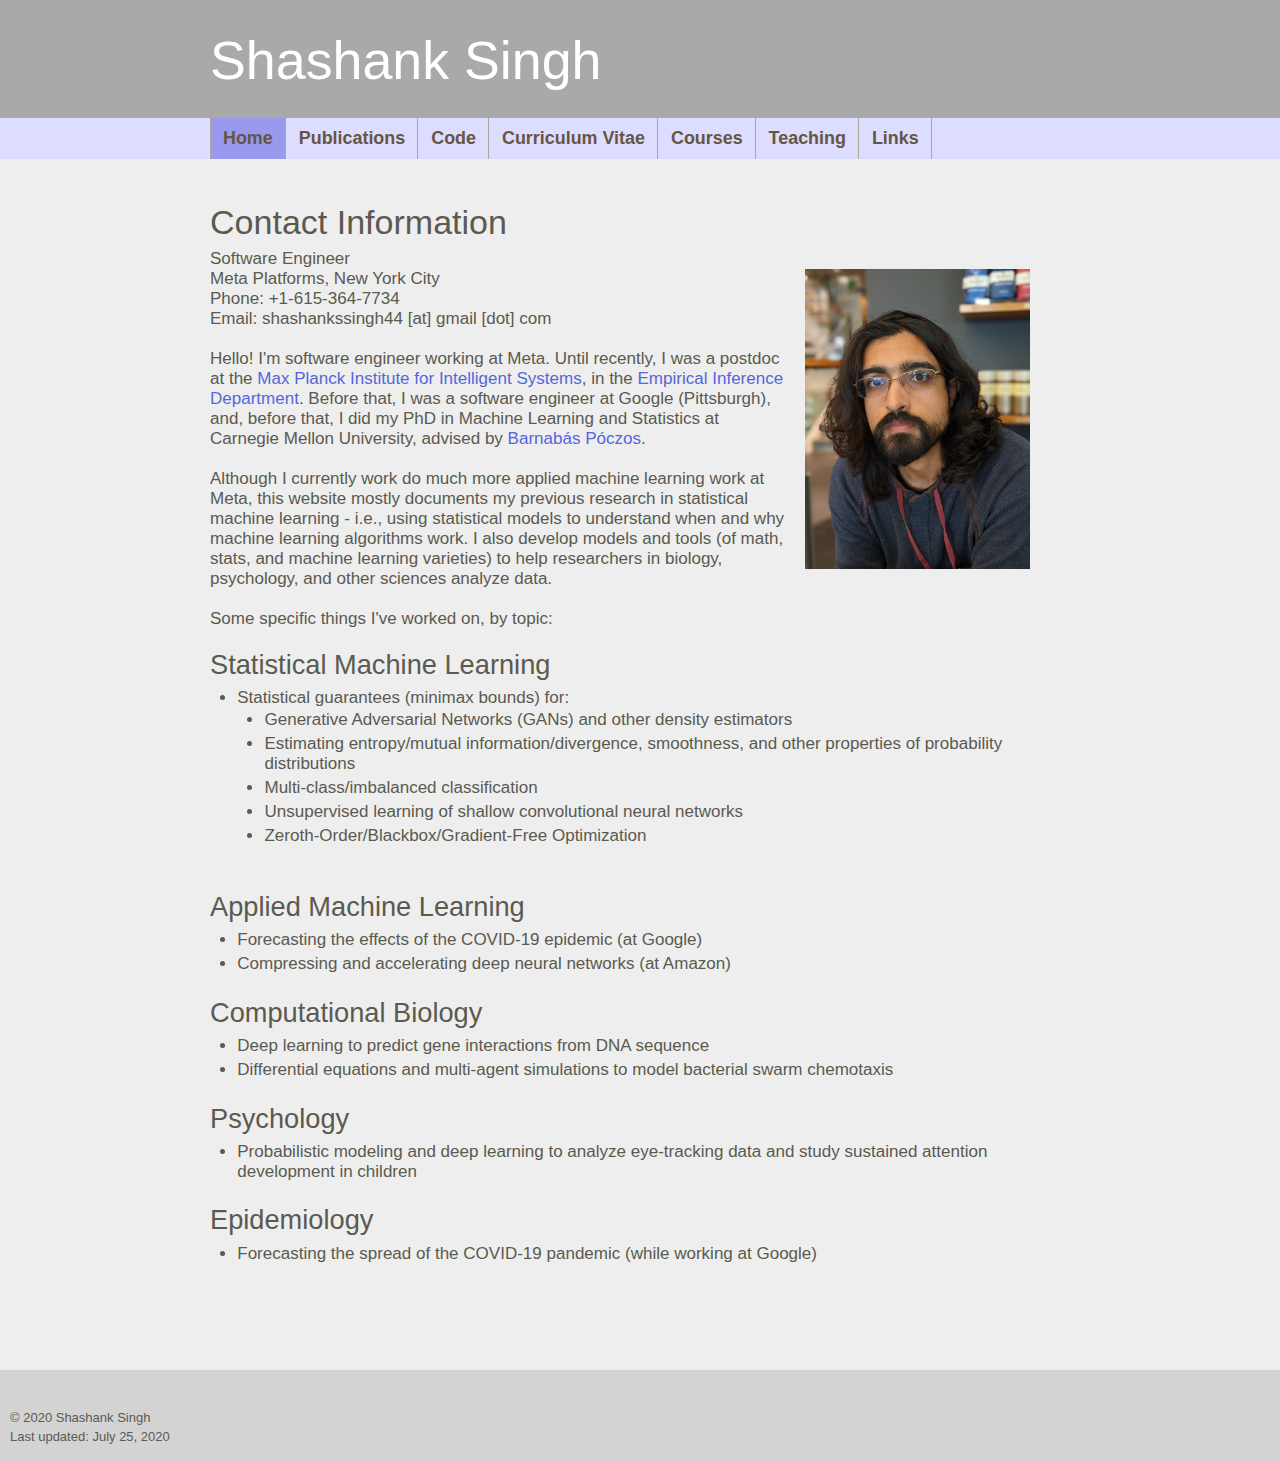
<file: index.html>
<!DOCTYPE html PUBLIC "-//W3C//DTD XHTML 1.0 Transitional//EN" "http://www.w3.org/TR/xhtml1/DTD/xhtml1-transitional.dtd">
<html xmlns="http://www.w3.org/1999/xhtml" dir="ltr" xml:lang="en" lang="en">

<head>
<meta http-equiv="content-type" content="text/html; charset=UTF-8"/>
<meta name="description" content="homepage"/>
<meta name="keywords" content="homepage" />
<meta name="author" content="S. Singh" />
<link rel="stylesheet" type="text/css" href="style/style.css" media="screen" />
<title>Shashank Singh</title>
</head>

<body>

<!-- ------------------------  header  ------------------------ -->

<div id="header">
   <div class="center_wrapper">
      <div id="site_title">
      <br>
         <h1><a href="https://sss1.github.io/">Shashank Singh</a></h1>
      </div>
   </div>
</div>

<!-- ------------------------  navigation  ------------------------ -->

<div id="navigation">
    <div class="center_wrapper">
        <ul>
                <li class="current_page_item"><a href="index.html" title="About Shashank">Home</a></li>
                <li><a href="publications.html" title="Research Publications">Publications</a></li>
                <li><a href="code.html" title="Project Code">Code</a></li>
                <li><a href="CV.pdf" title="My CV (click for PDF)">Curriculum Vitae</a></li>
                <li><a href="courses.html" title="Courses I've taken">Courses</a></li>
                <li><a href="teaching.html" title="Courses I've helped teach">Teaching</a></li>
                <li><a href="links.html"
                    title="Some things I find interesting">Links</a></li>
        </ul>

        <div style="clear:both"></div>

        </div>
</div>

<!-- ------------------------  main body  ------------------------ -->

<div id="main_wrapper">
    <div class="center_wrapper">
      <div id="main">

    <br>

    <h3>Contact Information</h3>
    <div>
    <img style="float: right; margin: 20px" src="images/me3.jpg" height="300" width="225" title="Coffee, math, Stuttgart :)" alt="Coffee, math, Stuttgart :)">
    Software Engineer<br>
    Meta Platforms, New York City<br>
    
    Phone: +1-615-364-7734<br>

    Email: shashankssingh44 [at] gmail [dot] com

    </div>
    <br>
    Hello! I'm software engineer working at Meta. Until
    recently, I was a postdoc at the
    <a href="http://is.tue.mpg.de/">Max Planck Institute for Intelligent Systems</a>,
    in the <a href="https://ei.is.tuebingen.mpg.de/">Empirical Inference Department</a>.
    Before that, I was a software engineer at Google (Pittsburgh), and, before
    that, I did my PhD in Machine Learning and Statistics at Carnegie Mellon
    University, advised by
    <a href="http://www.cs.cmu.edu/~bapoczos/">Barnab&aacute;s P&oacute;czos</a>.
    <br>
    <br>
    Although I currently work do much more applied machine learning work at Meta,
    this website mostly documents my previous research in statistical machine learning - i.e., using statistical
    models to understand when and why machine learning algorithms work. I also
    develop models and tools (of math, stats, and machine learning varieties) to
    help researchers in biology, psychology, and other sciences analyze data.
    <br>
    <br>
    Some specific things I've worked on, by topic:
    <br>
    <br>
    <h5>
      Statistical Machine Learning
    </h5>
        <ul>
          <li>Statistical guarantees (minimax bounds) for:
            <ul>
              <li>Generative Adversarial Networks (GANs) and other density estimators</li>
              <li>Estimating entropy/mutual information/divergence, smoothness, and other properties of probability distributions</li>
	            <li>Multi-class/imbalanced classification</li>
	            <li>Unsupervised learning of shallow convolutional neural networks</li>
              <li>Zeroth-Order/Blackbox/Gradient-Free Optimization</li>
            </ul>
	        </li>
	      </ul>
    <h5>
      Applied Machine Learning
    </h5>
        <ul>
          <li>Forecasting the effects of the COVID-19 epidemic (at Google)</li>
          <li>Compressing and accelerating deep neural networks (at Amazon)</li>
        </ul>
    <h5>
      Computational Biology
    </h5>
        <ul>
          <li>Deep learning to predict gene interactions from DNA sequence</li>
	        <li>Differential equations and multi-agent simulations to model bacterial swarm chemotaxis</li>
        </ul>
    <h5>
      Psychology
    </h5>
        <ul>
          <li>Probabilistic modeling and deep learning to analyze eye-tracking data and study sustained attention development in children</li>
        </ul>
    <h5>
      Epidemiology
    </h5>
        <ul>
		<li>Forecasting the spread of the COVID-19 pandemic (while working at Google)</li>
	</ul>

    <!--Before that (2010-2014), I studied Computer Science and Math as an undergrad at CMU in 2014.-->
    <!--I'm fortunate to be supported
    by a <a href="https://www.nsfgrfp.org/">Graduate Research Fellowship</a>
    from the NSF and the Richard King Mellon Foundation Fellowship in the Life Sciences.
    In the summer of 2015, I interned at
    <a href="http://www.google.com/about/careers/locations/mountain-view/">
    Google (Mountain View)</a>, where I worked on a project using anomaly
    detection methods to detect user-engagement abuse.
    <br>
    <br>
    <h3>Research</h3>
    My broad research interests are in the mechanisms and limits of stochastic
    information processing in both artificial and biological systems, viewed
    through a rigorous mathematical lens. I am also passionate about most
    other parts of mathematics, statistics, and theoretical computer science,
    especially analysis, information theory, and algorithms/complexity, as
    well as more biological areas such as computational and systems
    biology, genomics, and cognitive development. Specific areas I have worked
    in include nonparametric statistics, generative adversarial modeling,
    sparse dictionary learning, and modeling and prediction in biological
    systems, including (neural) functional connectivity, bacterial swarms,
    higher-order genome organization.
    <br>
    <br>
    <h5>Some Current Projects</h5>
    <b>Nonparametric Density Functional Estimation</b><br>
    With <a href="http://www.cs.cmu.edu/~bapoczos/">Barnab&aacute;s
    P&oacute;czos</a>, I'm studying estimators for integral functionals of
    probability densities, including information theoretic quantities (e.g.,
    families of entropy, mutual information, divergence) and Sobolev norms.
    We first derived convergence rates for boundary corrected plug-in estimators
    of
    <a href="publications/papers/singh_renyi_div_ICML14.pdf">Renyi divergence</a>
    and
    <a href="publications/papers/singh_density_func_NIPS14.pdf">more general functionals</a>.
    We then derived the first convergence rates for popular but poorly
    understood K-nearest neighbor estimators of
    <a href="publications/papers/singh_KozaLeo_draft.pdf">entropy</a> and then
    <a href="publications/papers/singh_KNN_NIPS16.pdf">more general functionals</a>.
    Achieving optimal convergence rates with these estimators often requires
    knowledge of the smoothness of the densities in question, which is rarely
    available in practice. Recently, we studied estimation of
    <a href="publications/papers/singh_sobolev_NIPS16.pdf">Sobolev Norms</a>
    (a common measure of smoothness of a function), which may help us
    develop estimators that can adapt to densities of unknown smoothness.
    Most recently, we studied estimation of mutual information and entropy under
    a
    <a href="publications/papers/singh_nonparanormal_information_estimation.pdf">Gaussian copula assumption</a>.
    This somewhat restricts the interactions that
    can be modeled but often leads to significantly faster convergence in high
    dimensions. Even if the data are not truly from a Gaussian copula, this
    often gives a more useful result than a fully nonparametric estimator (which
    can fail to converge with realistic sample sizes), despite being
    asymptotically inconsistent.
    We are interested in deriving convergence rates and
    confidence intervals for these estimators, as well as applying these
    estimators, for example (with
    <a href="http://www.psy.cmu.edu/~coaxlab/">Timothy Verstynen</a>), to study
    connectivity of brain regions using fMRI data. This work is related to a
    <a href="http://www.nsf.gov/awardsearch/showAward?AWD_ID=1247658">
    large project </a> on generalizing machine learning algorithms and
    theory to high-dimensional distributional data and other data with complex
    explicit structure.
    <br>
    <br>
    <b>Bacterial Swarm Optimization</b><br>
    With <a href="http://www.cs.cmu.edu/~zivbj/">Ziv Bar-Joseph</a> and
    <a href="http://www.cs.cmu.edu/~saketn/">Saket Navlakha</a> I'm working on
    biologically inspired distributed algorithms; specifically, inspired by
    cooperative foraging behavior of E. coli swarms, we are studying a
    <a href="publications/papers/singh_bacterial_DGD_RECOMB_2016.pdf">
    distributed optimization framework</a> that provably converges under very
    general constraint and objective functions and strong constraints on
    communication. We're also trying to understand the communication networks
    and mechanisms used by real E. coli cells.
    <br>
    <br>
    <b>Deep Learning for Prediction from Gene Sequence Data</b><br>
    With <a href="http://www.cs.cmu.edu/~jianma/">Jian Ma</a>, I'm working on
    leveraging recent advances in deep learning to develop a system that uses
    only DNA sequence information to predict certain functional properties of
    genes. Historically, most prediction methods have relied on using epigenetic
    markers as predictors, due to difficulty extracting relevant features
    directly from the genetic code. We recently implemented a
    <a href="publications/papers/singh_SPEID_preprint.pdf">
    deep neural network model</a> that helps by automatically learning
    informative features of the genetic sequence. We also implemented a <a href = "publications/papers/yang_EPI_ISMB17.pdf">gradient-boosting model</a>, which it better able to explicitly predictive sequence features. These models may eventually reduce the
    need for gathering expensive and time-consuming experimental data, and help
    elucidate the mechanisms by which the DNA sequence determines its own
    function in different cell types.
    <br>
    <br>
    <h5>Some Past Projects</h5>
    <b>Computational Neuroscience of Vision</b><br> With
    <a href="http://www.cnbc.cmu.edu/~tai/">Tai Sing Lee</a> and
    <a href="http://www.cnbc.cmu.edu/~samondjm/">Jason Samonds</a>,
    I studied computational models of binocular disparity perception in visual
    systems of primates, with interest in modelling understanding how neural network
    dynamics encode perceptual uncertainty. I'm keen to revisit neural data
    analysis after developing well-understood tools for estimating
    information-theoretic quantities.
    <br>
    <br>
    <br>
    <br>
    <b>Margin-based Active Learning</b><br>
    With <a href="http://www.cs.cmu.edu/~ninamf/">Nina Balcan</a> I'm
    developing a margin-based algorithm for active learning.
    <a href = "http://www.cs.cmu.edu/~ninamf/papers/optimal-lin-sep.pdf">
    Previous work</a> showed under log-concave distributions, active learners
    can learn linear separators exponentially faster than passive learners. I'm
    generalizing this to broader class of separators and underlying
    probability distributions, and to allow certain feature noise, as well as
    trying to use ideas from this area as the basis for active learning on
    distributions.-->
    &nbsp;<br>
    &nbsp;<br>
    <br>
  </div>
</div>
</div>
    
<!-- ------------ footer ------------ -->

<div id="footer">
  <div class="left">
        &copy; 2020 Shashank Singh

    <p><!-- hhmts start -->
Last updated: July 25, 2020
<!-- hhmts end --></p>
   </div>
</div>
<!-- Start of Google Analytics Code -->
<script>
  (function(i,s,o,g,r,a,m){i['GoogleAnalyticsObject']=r;i[r]=i[r]||function(){
    (i[r].q=i[r].q||[]).push(arguments)},i[r].l=1*new Date();a=s.createElement(o),
      m=s.getElementsByTagName(o)[0];a.async=1;a.src=g;m.parentNode.insertBefore(a,m)
        })(window,document,'script','//www.google-analytics.com/analytics.js','ga');

  ga('create', 'UA-54783645-1', 'auto');
    ga('send', 'pageview');

</script>
<!-- End of Google Analytics Code -->
</body>
</html>
</file>
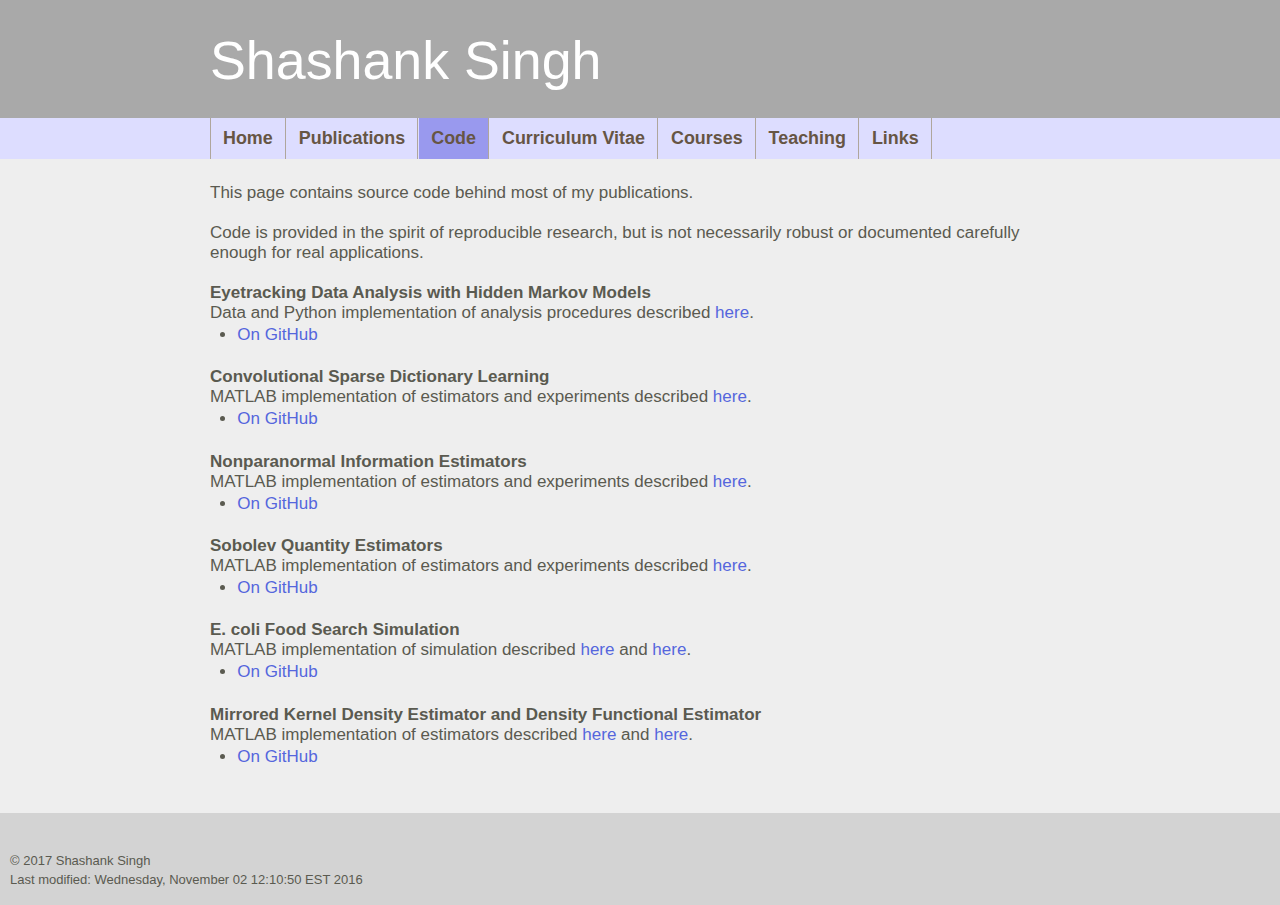
<file: code.html>
<!DOCTYPE html PUBLIC "-//W3C//DTD XHTML 1.0 Transitional//EN" "http://www.w3.org/TR/xhtml1/DTD/xhtml1-transitional.dtd">
<html xmlns="http://www.w3.org/1999/xhtml" dir="ltr" xml:lang="en" lang="en">

<head>
<meta http-equiv="content-type" content="text/html; charset=UTF-8"/>
<meta name="description" content="homepage"/>
<meta name="keywords" content="homepage" />
<meta name="author" content="S. Singh" />
<link rel="stylesheet" type="text/css" href="style/style.css" media="screen" />
<title>Shashank Singh</title>
</head>

<body>

<!-- ------------------------  header  ------------------------ -->

<div id="header">
   <div class="center_wrapper">
      <div id="site_title">
      <br>
         <h1><a href="https://sss1.github.io/">Shashank Singh</a></h1> 
      </div>
   </div>
</div>

<!-- ------------------------  navigation  ------------------------ -->

<div id="navigation">
    <div class="center_wrapper">
        <ul>
                <li><a href="index.html" title="About Shashank">Home</a></li>
                <li><a href="publications.html" title="Research Publications">Publications</a></li>
                <li class="current_page_item"><a href="code.html" title="Project Code">Code</a></li>
                <li><a href="CV.pdf" title="My CV (click for PDF)">Curriculum Vitae</a></li>
                <li><a href="courses.html" title="Courses I've taken">Courses</a></li>
                <li><a href="teaching.html" title="Courses I've helped teach">Teaching</a></li>
                <li><a href="links.html" title="Some things I find interesting">Links</a></li>
        </ul>

        <div style="clear:both"></div>

        </div>
</div>

<!--------------------------  main body  ------------------------ -->


<div id="main_wrapper">
    <div class="center_wrapper">
      <div id="main">
    
    This page contains source code behind most of my publications.
    <br>
    <br>
    Code is provided in the spirit of reproducible research,
    but is not necessarily robust or documented carefully enough for real applications.
    <br>
    <br>
    <!--
    <b>Deep Learning Model for Predicting Enhancer-Promoter Interaction</b><br>
    Python (Keras/Theano) implementation of deep learning model for predicting
    whether an input pair of enhancer and promoter sequences interact. This
    project is not yet published.
    <a href="TODO">here</a>.
    <ul>
	<li><a href="https://github.com/sss1/Swarms">On GitHub</a>
	</li>
    </ul>
    <b>TODO</b><br>
    Java simulations of mass human evacuations, focusing on how communication
    between agents affects efficiency of evacuation. This project is not yet
    published.
    <a href="TODO">here</a>.
    <ul>
	<li><a href="https://github.com/sss1/DeepInteractions">On GitHub</a>
	</li>
    </ul>
    -->
    <b>Eyetracking Data Analysis with Hidden Markov Models</b><br>
    Data and Python implementation of analysis procedures described
    <a href="publications/papers/kim_eyetracking_hmm_CogSci18.pdf">here</a>.
    <ul>
	<li><a href="https://github.com/sss1/eyetracking">On GitHub</a>
	</li>
    </ul>
    <b>Convolutional Sparse Dictionary Learning</b><br>
    MATLAB implementation of estimators and experiments described
    <a href="publications/papers/singh_CSDL_AISTATS17.pdf">here</a>.
    <ul>
	<li><a href="https://github.com/sss1/convolutional-dictionary">On GitHub</a>
	</li>
    </ul>
    <b>Nonparanormal Information Estimators</b><br>
    MATLAB implementation of estimators and experiments described
    <a href="publications/papers/nonparanormal-information-estimation.pdf">here</a>.
    <ul>
	<li><a href="https://github.com/sss1/nonparanormal-information">On GitHub</a>
	</li>
    </ul>
    <b>Sobolev Quantity Estimators</b><br>
    MATLAB implementation of estimators and experiments described
    <a href="publications/papers/singh_sobolev_NIPS16.pdf">here</a>.
    <ul>
	<li><a href="https://github.com/sss1/SobolevEstimation">On GitHub</a>
	</li>
    </ul>
    <b>E. coli Food Search Simulation</b><br>
    MATLAB implementation of simulation described
    <a href="publications/papers/singh_belief_prop_BDA14.pdf">here</a>
    and
    <a href="publications/papers/singh_bacterial_DGD_RECOMB_2016.pdf">here</a>.
    <ul>
	<li><a href="https://github.com/sss1/bact-sim/">On GitHub</a>
	</li>
    </ul>
    <b>Mirrored Kernel Density Estimator and Density Functional Estimator</b><br>
    MATLAB implementation of estimators described
    <a href="publications/papers/singh_renyi_div_ICML14.pdf">here</a>
    and 
    <a href="publications/papers/singh_density_func_NIPS14.pdf">here</a>.
    <ul>
	<li><a href="https://github.com/sss1/mirror-kde">On GitHub</a>
	</li>
    </ul>
  </div>
</div>
</div>

<!-- ------------ footer ------------ -->

<div id="footer">
  <div class="left">
        &copy; 2017 Shashank Singh

    <p><!-- hhmts start -->
Last modified: Wednesday, November 02 12:10:50 EST 2016
<!-- hhmts end --></p>
   </div>
</div>
<!-- Start of Google Analytics Code -->
<script>
  (function(i,s,o,g,r,a,m){i['GoogleAnalyticsObject']=r;i[r]=i[r]||function(){
    (i[r].q=i[r].q||[]).push(arguments)},i[r].l=1*new Date();a=s.createElement(o),
      m=s.getElementsByTagName(o)[0];a.async=1;a.src=g;m.parentNode.insertBefore(a,m)
        })(window,document,'script','//www.google-analytics.com/analytics.js','ga');

  ga('create', 'UA-54783645-1', 'auto');
    ga('send', 'pageview');

</script>
<!-- End of Google Analytics Code -->
</body>
</html>
</file>
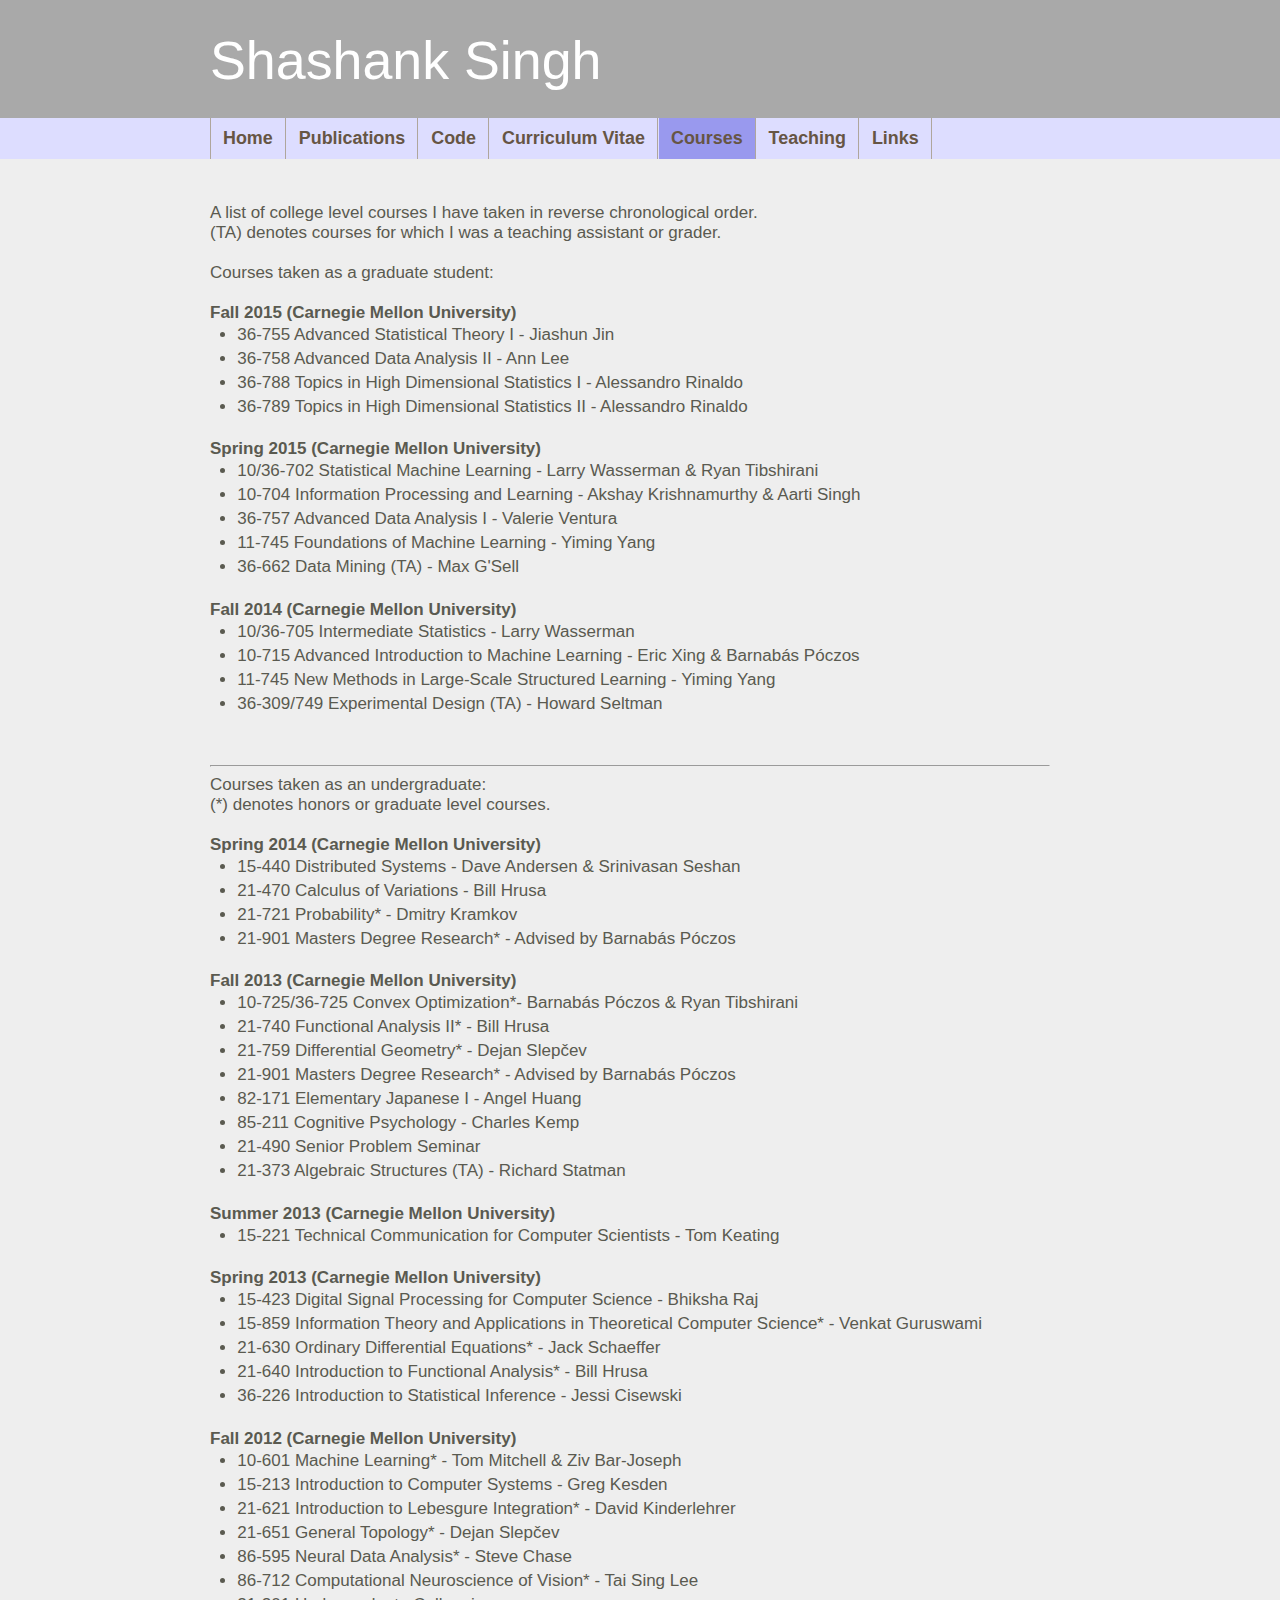
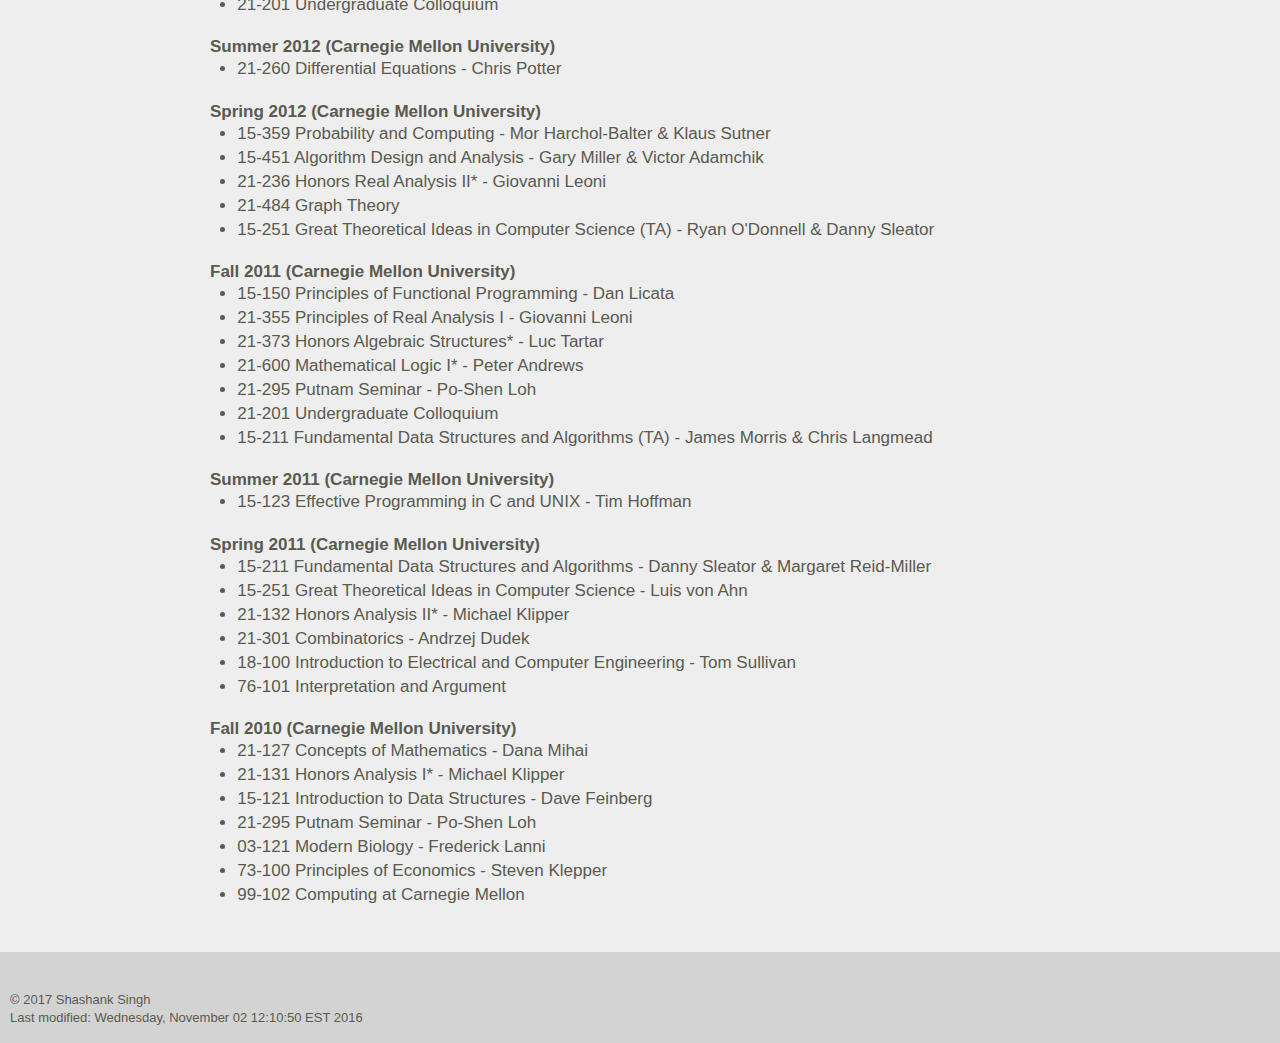
<file: courses.html>
<!DOCTYPE html PUBLIC "-//W3C//DTD XHTML 1.0 Transitional//EN" "http://www.w3.org/TR/xhtml1/DTD/xhtml1-transitional.dtd">
<html xmlns="http://www.w3.org/1999/xhtml" dir="ltr" xml:lang="en" lang="en">

<head>
<meta http-equiv="content-type" content="text/html; charset=UTF-8"/>
<meta name="description" content="homepage"/>
<meta name="keywords" content="homepage" />
<meta name="author" content="S. Singh" />
<link rel="stylesheet" type="text/css" href="style/style.css" media="screen" />
<title>Shashank Singh</title>
</head>

<body>

<!-- ------------------------  header  ------------------------ -->

<div id="header">
   <div class="center_wrapper">
      <div id="site_title">
      <br>
         <h1><a href="https://sss1.github.io/">Shashank Singh</a></h1> 
      </div>
   </div>
</div>

<!-- ------------------------  navigation  ------------------------ -->

<div id="navigation">
    <div class="center_wrapper">
        <ul>
                <li><a href="index.html" title="About Shashank">Home</a></li>
                <li><a href="publications.html" title="Research Publications">Publications</a></li>
                <li><a href="code.html" title="Project Code">Code</a></li>
                <li><a href="CV.pdf" title="My CV (click for PDF)">Curriculum Vitae</a></li>
                <li class="current_page_item"><a href="courses.html" title="Courses I've taken">Courses</a></li>
                <li><a href="teaching.html" title="Courses I've helped teach">Teaching</a></li>
                <li><a href="links.html"
                    title="Some things I find interesting">Links</a></li>
        </ul>

        <div style="clear:both"></div>

        </div>
</div>

<!-- ------------------------  main body  ------------------------ -->

<div id="main_wrapper">
    <div class="center_wrapper">
      <div id="main">

    <br>

    A list of college level courses I have taken in reverse chronological order.<br>
    (TA) denotes courses for which I was a teaching assistant or grader.
    <br>
    <br>
    Courses taken as a graduate student:<br>
    <br>
    <b>Fall 2015 (Carnegie Mellon University)</b>
    <ul>
        <li>36-755 Advanced Statistical Theory I - Jiashun Jin</li>
        <li>36-758 Advanced Data Analysis II - Ann Lee</li>
        <li>36-788 Topics in High Dimensional Statistics I - Alessandro Rinaldo
        <li>36-789 Topics in High Dimensional Statistics II - Alessandro Rinaldo
    </ul>
    <b>Spring 2015 (Carnegie Mellon University)</b>
    <ul>
        <li>10/36-702 Statistical Machine Learning - Larry Wasserman & Ryan Tibshirani</li>
        <li>10-704 Information Processing and Learning - Akshay Krishnamurthy & Aarti Singh</li>
        <li>36-757 Advanced Data Analysis I - Valerie Ventura</li>
        <li>11-745 Foundations of Machine Learning - Yiming Yang</li>
        <li>36-662 Data Mining (TA) - Max G'Sell</li>
    </ul>
    <b>Fall 2014 (Carnegie Mellon University)</b>
    <ul>
        <li>10/36-705 Intermediate Statistics - Larry Wasserman</li>
        <li>10-715 Advanced Introduction to Machine Learning - Eric Xing & Barnab&aacute;s P&oacute;czos</li>
        <li>11-745 New Methods in Large-Scale Structured Learning - Yiming Yang</li>
        <li>36-309/749 Experimental Design (TA) - Howard Seltman</li>
    </ul>
    <br>
    <hr>
    Courses taken as an undergraduate:<br>
    (*) denotes honors or graduate level courses.<br>
    <br>
    <b>Spring 2014 (Carnegie Mellon University)</b>
    <ul>
        <li>15-440 Distributed Systems - Dave Andersen & Srinivasan Seshan</li>
        <li>21-470 Calculus of Variations - Bill Hrusa</li>
        <li>21-721 Probability* - Dmitry Kramkov</li>
        <li>21-901 Masters Degree Research* - Advised by Barnab&aacute;s P&oacute;czos</li>
    </ul>
    <b>Fall 2013 (Carnegie Mellon University)</b>
    <ul>
        <li>10-725/36-725 Convex Optimization*- Barnab&aacute;s P&oacute;czos & Ryan Tibshirani</li>
        <li>21-740 Functional Analysis II* - Bill Hrusa</li>
        <li>21-759 Differential Geometry* - Dejan Slep&#269ev</li>
        <li>21-901 Masters Degree Research* - Advised by Barnab&aacute;s P&oacute;czos</li>
        <li>82-171 Elementary Japanese I - Angel Huang</li>
        <li>85-211 Cognitive Psychology - Charles Kemp</li>
        <li>21-490 Senior Problem Seminar</li>
        <li>21-373 Algebraic Structures (TA) - Richard Statman</li>
    </ul>
    <b>Summer 2013 (Carnegie Mellon University)</b>
    <ul>
        <li>15-221 Technical Communication for Computer Scientists - Tom Keating</li>
    </ul>
    <b>Spring 2013 (Carnegie Mellon University)</b>
    <ul>
        <li>15-423 Digital Signal Processing for Computer Science - Bhiksha Raj</li>
        <li>15-859 Information Theory and Applications in Theoretical Computer Science* - Venkat Guruswami</li>
        <li>21-630 Ordinary Differential Equations* - Jack Schaeffer</li>
        <li>21-640 Introduction to Functional Analysis* - Bill Hrusa</li>
        <li>36-226 Introduction to Statistical Inference - Jessi Cisewski</li>
   </ul>
    <b>Fall 2012 (Carnegie Mellon University)</b>
    <ul>
        <li>10-601 Machine Learning* - Tom Mitchell & Ziv Bar-Joseph</li>
        <li>15-213 Introduction to Computer Systems - Greg Kesden</li>
        <li>21-621 Introduction to Lebesgure Integration* - David Kinderlehrer</li>
        <li>21-651 General Topology* - Dejan Slep&#269ev</li>
        <li>86-595 Neural Data Analysis* - Steve Chase</li>
        <li>86-712 Computational Neuroscience of Vision* - Tai Sing Lee</li>
        <li>21-201 Undergraduate Colloquium</li>
    </ul>
    <b>Summer 2012 (Carnegie Mellon University)</b>
    <ul>
        <li>21-260 Differential Equations - Chris Potter</li>
    </ul>
    <b>Spring 2012 (Carnegie Mellon University)</b>
    <ul>
        <li>15-359 Probability and Computing - Mor Harchol-Balter & Klaus Sutner</li>
        <li>15-451 Algorithm Design and Analysis - Gary Miller & Victor Adamchik</li>
        <li>21-236 Honors Real Analysis II* - Giovanni Leoni</li>
        <li>21-484 Graph Theory</li>
        <li>15-251 Great Theoretical Ideas in Computer Science (TA) - Ryan O'Donnell & Danny Sleator</li>
    </ul>
    <b>Fall 2011 (Carnegie Mellon University)</b>
    <ul>
        <li>15-150 Principles of Functional Programming - Dan Licata</li>
        <li>21-355 Principles of Real Analysis I - Giovanni Leoni</li>
        <li>21-373 Honors Algebraic Structures* - Luc Tartar</li>
        <li>21-600 Mathematical Logic I* - Peter Andrews</li>
        <li>21-295 Putnam Seminar - Po-Shen Loh</li>
        <li>21-201 Undergraduate Colloquium</li>
        <li>15-211 Fundamental Data Structures and Algorithms (TA) - James Morris & Chris Langmead</li>
    </ul>
    <b>Summer 2011 (Carnegie Mellon University)</b>
    <ul>
        <li>15-123 Effective Programming in C and UNIX - Tim Hoffman</li>
    </ul>
    <b>Spring 2011 (Carnegie Mellon University)</b>
    <ul>
        <li>15-211 Fundamental Data Structures and Algorithms - Danny Sleator & Margaret Reid-Miller</li>
        <li>15-251 Great Theoretical Ideas in Computer Science - Luis von Ahn</li>
        <li>21-132 Honors Analysis II* - Michael Klipper</li>
        <li>21-301 Combinatorics - Andrzej Dudek</li>
        <li>18-100 Introduction to Electrical and Computer Engineering - Tom Sullivan</li>
        <li>76-101 Interpretation and Argument</li>
    </ul>
    <b>Fall 2010 (Carnegie Mellon University)</b>
    <ul>
        <li>21-127 Concepts of Mathematics - Dana Mihai</li>
        <li>21-131 Honors Analysis I* - Michael Klipper</li>
        <li>15-121 Introduction to Data Structures - Dave Feinberg</li>
        <li>21-295 Putnam Seminar - Po-Shen Loh</li>
        <li>03-121 Modern Biology - Frederick Lanni</li>
        <li>73-100 Principles of Economics - Steven Klepper</li>
        <li>99-102 Computing at Carnegie Mellon</li>
    </ul>
    <!--
    <hr>
    AP courses and college courses taken in high school:<br>
    <br>
    <b>College Courses taken while in High School</b>
    <ul>
        <li>MATH-205A/B Honors Linear Algebra and Multivariable Calculus* (Vanderbilt University) - Akram Aldroubi</li>
        <li>PHYS-121A/B Principles of Physics* (Vanderbilt University) - Charles Brau</li>
        <li>University Studies 210 Logic of Science (University of Tennessee, Knoxville)</li>
        <li>Math 299 Introduction to Proofs and Number Theory (University of Tennessee, Knoxville)</li>
    </ul>
    <b>Advanced Placement Courses (received a 5 on all AP exams)</b>
    <ul>
        <li>Computer Science AB</li>
        <li>Physics B</li>
        <li>Latin: Vergil</li>
        <li>BC Calculus</li>
        <li>Physics C: Mechanics</li>
        <li>Physics C: Electricity and Magnetism</li>
        <li>Chemistry</li>
        <li>English Literature &amp; Composition</li>
    </ul>
    -->
  </div>
</div>
</div>

<!-- ------------ footer ------------ -->

<div id="footer">
  <div class="left">
        &copy; 2017 Shashank Singh

    <p><!-- hhmts start -->
Last modified: Wednesday, November 02 12:10:50 EST 2016
<!-- hhmts end --></p>
   </div>
</div>
<!-- Start of Google Analytics Code -->
<script>
  (function(i,s,o,g,r,a,m){i['GoogleAnalyticsObject']=r;i[r]=i[r]||function(){
    (i[r].q=i[r].q||[]).push(arguments)},i[r].l=1*new Date();a=s.createElement(o),
      m=s.getElementsByTagName(o)[0];a.async=1;a.src=g;m.parentNode.insertBefore(a,m)
        })(window,document,'script','//www.google-analytics.com/analytics.js','ga');

  ga('create', 'UA-54783645-1', 'auto');
    ga('send', 'pageview');

</script>
<!-- End of Google Analytics Code -->
</body>
</html>
</file>
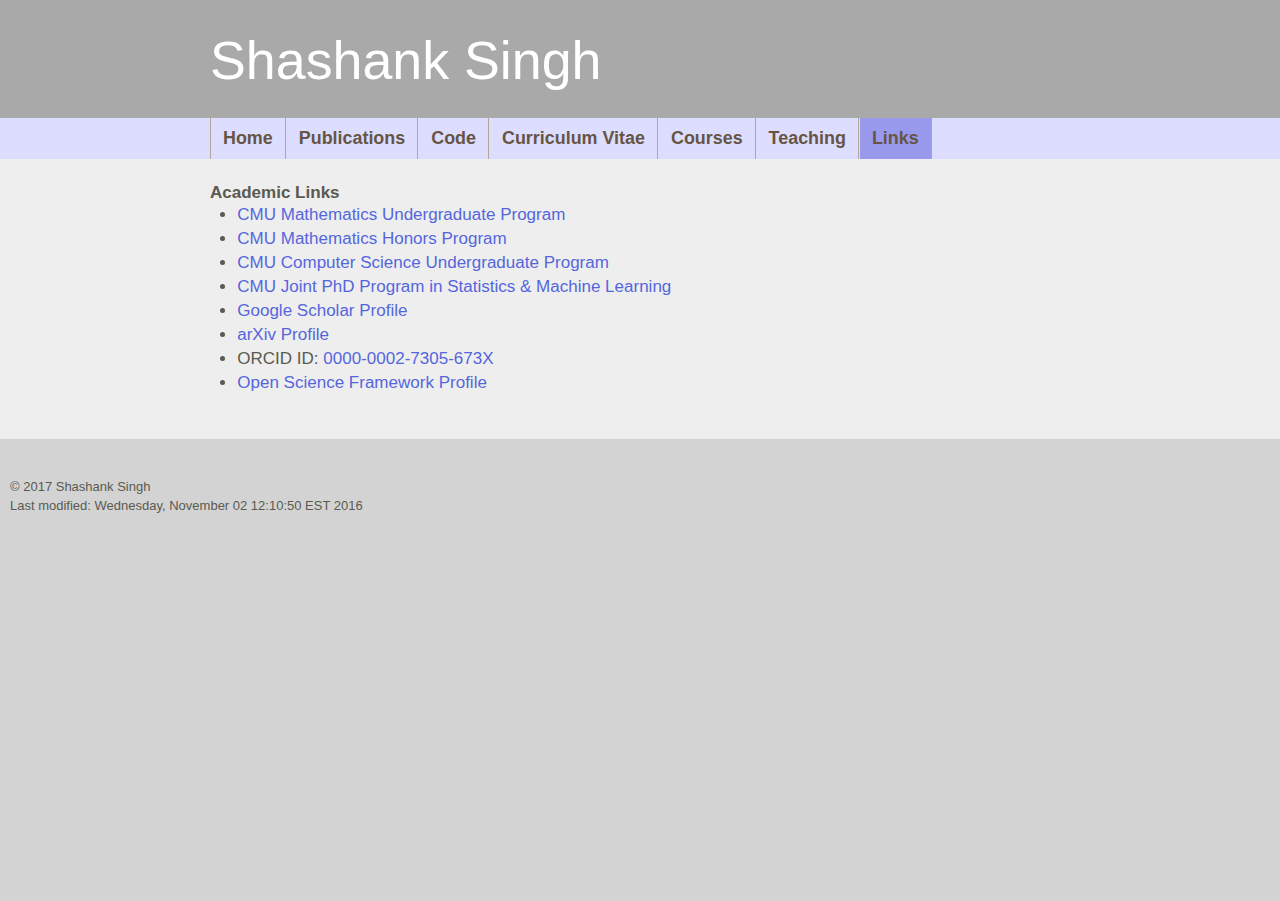
<file: links.html>
<!DOCTYPE html PUBLIC "-//W3C//DTD XHTML 1.0 Transitional//EN" "http://www.w3.org/TR/xhtml1/DTD/xhtml1-transitional.dtd">
<html xmlns="http://www.w3.org/1999/xhtml" dir="ltr" xml:lang="en" lang="en">

<head>
<meta http-equiv="content-type" content="text/html; charset=UTF-8"/>
<meta name="description" content="homepage"/>
<meta name="keywords" content="homepage" />
<meta name="author" content="S. Singh" />
<link rel="stylesheet" type="text/css" href="style/style.css" media="screen" />
<title>Shashank Singh</title>
</head>

<body>

<!-- ------------------------  header  ------------------------ -->

<div id="header">
   <div class="center_wrapper">
      <div id="site_title">
      <br>
         <h1><a href="https://sss1.github.io/">Shashank Singh</a></h1> 
      </div>
   </div>
</div>

<!-- ------------------------  navigation  ------------------------ -->

<div id="navigation">
    <div class="center_wrapper">
        <ul>
                <li><a href="index.html" title="About Shashank">Home</a></li>
                <li><a href="publications.html" title="Research Publications">Publications</a></li>
                <li><a href="code.html" title="Project Code">Code</a></li>
                <li><a href="CV.pdf" title="My CV (click for PDF)">Curriculum Vitae</a></li>
                <li><a href="courses.html" title="Courses I've taken">Courses</a></li>
                <li><a href="teaching.html" title="Courses I've helped teach">Teaching</a></li>
                <li class="current_page_item"><a href="links.html"
                    title="Some things I find interesting">Links</a></li>
        </ul>

        <div style="clear:both"></div>

        </div>
</div>

<!-- ------------------------  main body  ------------------------ -->

<div id="main_wrapper">
    <div class="center_wrapper">
      <div id="main">
        <b>Academic Links</b>
        <ul>
            <li><a href="http://coursecatalog.web.cmu.edu/melloncollegeofscience/departmentofmathematicalsciences/">CMU Mathematics Undergraduate Program</a></li>
            <li><a href="http://www.math.cmu.edu/undergraduate/honors.html#">CMU Mathematics Honors Program</a></li>
            <li><a href="http://coursecatalog.web.cmu.edu/schoolofcomputerscience/">CMU Computer Science Undergraduate Program</a></li>
            <li><a href="https://www.ml.cmu.edu/prospective-students/joint-phd-mlstat.html">CMU Joint PhD Program in Statistics & Machine Learning</a></li>
            <li><a href="https://scholar.google.com/citations?user=wZFmjwYAAAAJ&hl=en">Google Scholar Profile</a></li>
            <li><a href="https://arxiv.org/a/singh_s_5.html">arXiv Profile</a></li>
            <li>ORCID ID: <a href="http://orcid.org/0000-0002-7305-673X">0000-0002-7305-673X</a></li>
            <li><a href="https://osf.io/ch2jr/">Open Science Framework Profile</a></li>
        </ul>
        <!--<b>Research Advisors</b>
        <ul>
            <li><a href="http://www.cs.cmu.edu/~bapoczos/">Barnab&aacute;s P&oacute;czos</a></li>
            <li><a href="http://www.cs.cmu.edu/~zivbj/">Ziv Bar-Joseph</a></li>
            <li><a href="http://www.cs.cmu.edu/~jianma/">Jian Ma</a></li>
        </ul>-->
      </div>
    </div>
</div>
    
<!-- ------------ footer ------------ -->

<div id="footer">
  <div class="left">
        &copy; 2017 Shashank Singh

    <p><!-- hhmts start -->
Last modified: Wednesday, November 02 12:10:50 EST 2016
<!-- hhmts end --></p>
   </div>
</div>
<!-- Start of Google Analytics Code -->
<script>
  (function(i,s,o,g,r,a,m){i['GoogleAnalyticsObject']=r;i[r]=i[r]||function(){
    (i[r].q=i[r].q||[]).push(arguments)},i[r].l=1*new Date();a=s.createElement(o),
      m=s.getElementsByTagName(o)[0];a.async=1;a.src=g;m.parentNode.insertBefore(a,m)
        })(window,document,'script','//www.google-analytics.com/analytics.js','ga');

  ga('create', 'UA-54783645-1', 'auto');
    ga('send', 'pageview');

</script>
<!-- End of Google Analytics Code -->
</body>
</html>
</file>
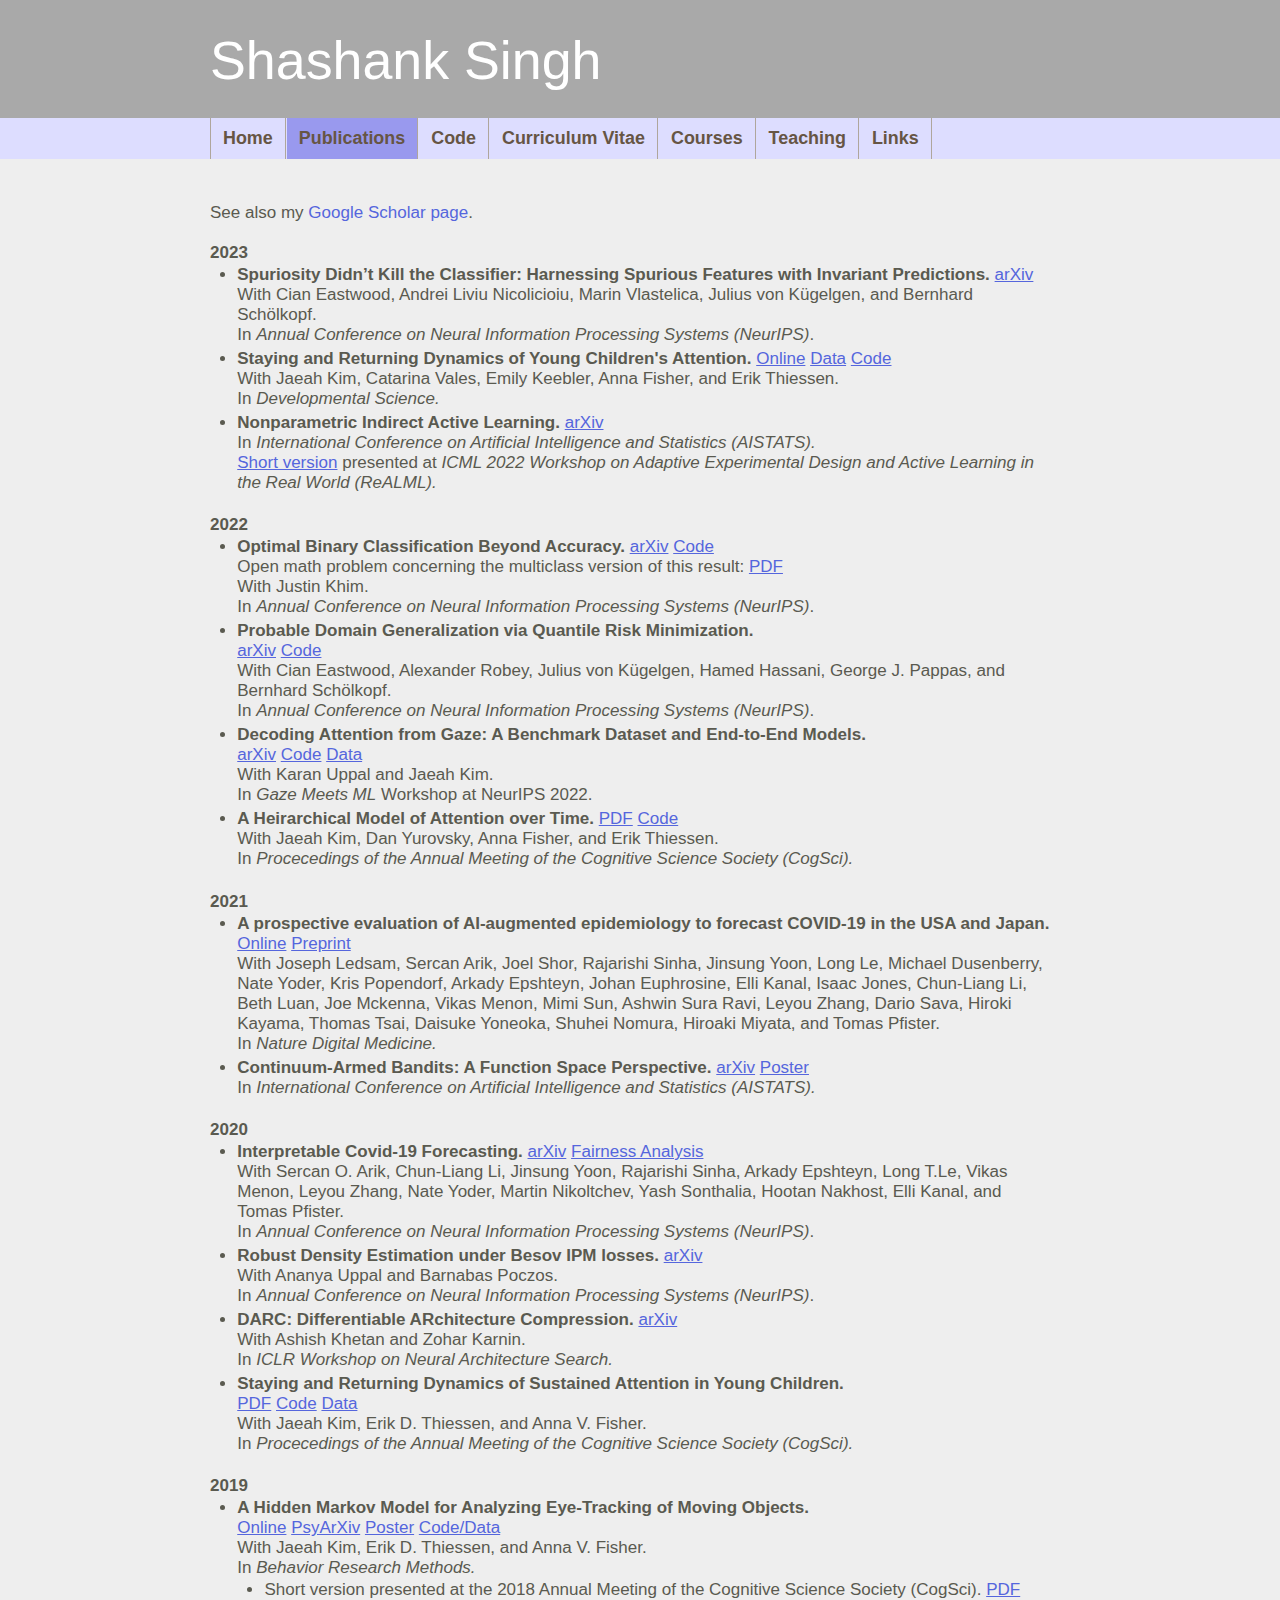
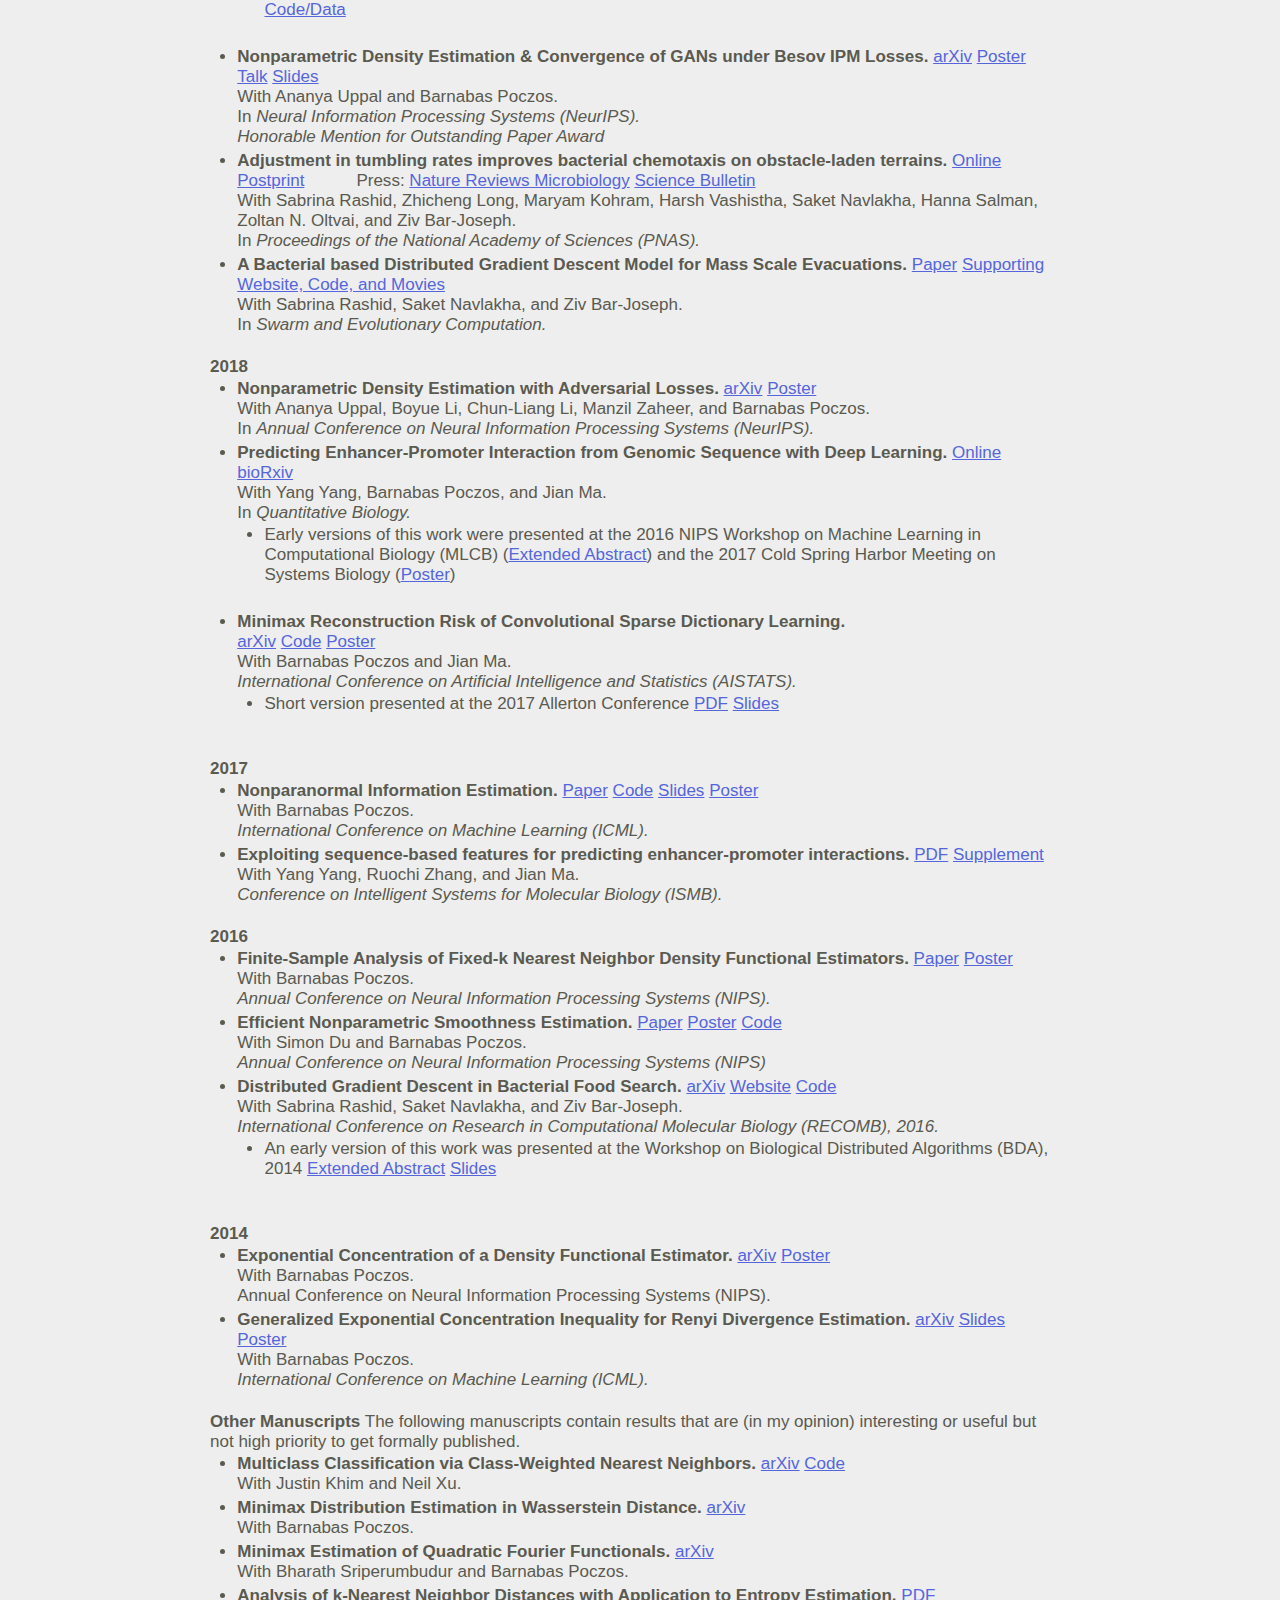
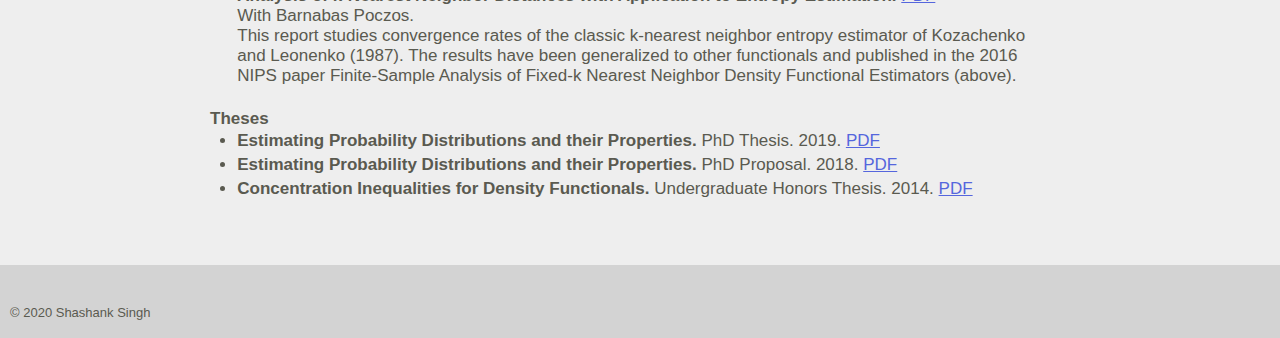
<file: publications.html>
<!DOCTYPE html PUBLIC "-//W3C//DTD XHTML 1.0 Transitional//EN" "http://www.w3.org/TR/xhtml1/DTD/xhtml1-transitional.dtd">
<html xmlns="http://www.w3.org/1999/xhtml" dir="ltr" xml:lang="en" lang="en">

<head>
<meta http-equiv="content-type" content="text/html; charset=UTF-8"/>
<meta name="description" content="homepage"/>
<meta name="keywords" content="homepage" />
<meta name="author" content="S. Singh" />
<link rel="stylesheet" type="text/css" href="style/style.css" media="screen" />
<title>Shashank Singh</title>
</head>

<body>

<!-- ------------------------  header  ------------------------ -->

<div id="header">
   <div class="center_wrapper">
      <div id="site_title">
      <br>
         <h1><a href="https://sss1.github.io/">Shashank Singh</a></h1> 
      </div>
   </div>
</div>

<!-- ------------------------  navigation  ------------------------ -->

<div id="navigation">
    <div class="center_wrapper">
        <ul>
                <li><a href="index.html" title="About Shashank">Home</a></li>
                <li class="current_page_item"><a href="publications.html" title="Research Publications">Publications</a></li>
                <li><a href="code.html" title="Project Code">Code</a></li>
                <li><a href="CV.pdf" title="My CV (click for PDF)">Curriculum Vitae</a></li>
                <li><a href="courses.html" title="Courses I've taken">Courses</a></li>
                <li><a href="teaching.html" title="Courses I've helped teach">Teaching</a></li>
                <li><a href="links.html"
                    title="Some things I find interesting">Links</a></li>
        </ul>

        <div style="clear:both"></div>

        </div>
</div>

<!-- ------------------------  main body  ------------------------ -->

<div id="main_wrapper">
  <div class="center_wrapper">
    <div id="main">

  <br>
  See also my <a href="https://scholar.google.com/citations?user=wZFmjwYAAAAJ&hl=en">Google Scholar page</a>.
  <br>
  <br>

  <!--<b>Working Papers and Preprints (not yet peer reviewed)</b>
  <ul>
    <li>
      <b>Spuriosity Didn’t Kill the Classifier: Harnessing Spurious Features with Invariant Predictions.</b>
      <a href="https://arxiv.org/abs/2307.09933"><u>arXiv</u></a>
      <br>
      With Cian Eastwood, Andrei Liviu Nicolicioiu, Marin Vlastelica, Julius von K&#252;gelgen, and Bernhard Sch&#246;lkopf.
      <br>
    </li>
  </ul>-->

  <b>2023</b>
  <ul>
    <li>
      <b>Spuriosity Didn’t Kill the Classifier: Harnessing Spurious Features with Invariant Predictions.</b>
      <a href="https://arxiv.org/abs/2307.09933"><u>arXiv</u></a>
      <br>
      With Cian Eastwood, Andrei Liviu Nicolicioiu, Marin Vlastelica, Julius von K&#252;gelgen, and Bernhard Sch&#246;lkopf.
      <br>
      In <i>Annual Conference on Neural Information Processing Systems (NeurIPS)</i>.
      <br>
    </li>
    <li>
      <b>Staying and Returning Dynamics of Young Children's Attention.</b>
      <a href="https://doi.org/10.1111/desc.13410"><u>Online</u></a>
      <!--<a href="https://psyarxiv.com/hnjr2/"><u>iPsyArXiv</u></a>-->
      <a href="https://osf.io/u8jbs/"><u>Data</u></a>
      <a href="https://github.com/Jaeah/staying-and-returning"><u>Code</u></a>
      <br>
      With Jaeah Kim, Catarina Vales, Emily Keebler, Anna Fisher, and Erik Thiessen.
      <br>
      In <i>Developmental Science.</i>
      <br>
    </li>
    <li>
      <b>Nonparametric Indirect Active Learning.</b>
      <a href="http://arxiv.org/abs/2206.01454"><u>arXiv</u></a>
      <br>
      In <i>International Conference on Artificial Intelligence and Statistics (AISTATS).</i>
      <br>
      <a href="https://realworldml.github.io/files/cr/paper34.pdf"><u>Short version</u></a> presented at <i>ICML 2022 Workshop on Adaptive Experimental Design and Active Learning in the Real World (ReALML).</i>
    </li>
  </ul>
  <b>2022</b>
  <ul>
    <li>
      <b>Optimal Binary Classification Beyond Accuracy.</b>
      <a href="http://arxiv.org/abs/2107.01777"><u>arXiv</u></a>
      <a href="https://gitlab.tuebingen.mpg.de/shashank/imbalanced-binary-classification-experiments"><u>Code</u></a>
      <br>
      Open math problem concerning the multiclass version of this result:
      <a href="publications/multivariate_generalized_Bayes_classification_open_problem.pdf"><u>PDF</u></a>
      <br>
      With Justin Khim.
      <br>
      In <i>Annual Conference on Neural Information Processing Systems (NeurIPS)</i>.
    </li>
    <li>
      <b>Probable Domain Generalization via Quantile Risk Minimization.</b>
      <br>
      <a href="https://arxiv.org/abs/2207.09944"><u>arXiv</u></a>
      <a href="https://github.com/cianeastwood/qrm"><u>Code</u></a>
      <br>
      With Cian Eastwood, Alexander Robey, Julius von K&#252;gelgen, Hamed Hassani, George J. Pappas, and Bernhard Sch&#246;lkopf.
      <br>
      In <i>Annual Conference on Neural Information Processing Systems (NeurIPS)</i>.
    </li>
    <li>
      <b>Decoding Attention from Gaze: A Benchmark Dataset and End-to-End Models.</b>
      <br>
      <a href="https://arxiv.org/abs/2211.10966"><u>arXiv</u></a>
      <a href="https://github.com/karan-uppal3/decoding-attention"><u>Code</u></a>
      <a href="https://osf.io/28rnx/"><u>Data</u></a>
      <br>
      With Karan Uppal and Jaeah Kim.
      <br>
      In <i>Gaze Meets ML</i> Workshop at NeurIPS 2022.
    </li>
    <li>
      <b>A Heirarchical Model of Attention over Time.</b>
      <a href="publications/papers/kim_HHMM_CogSci22.pdf"><u>PDF</u></a>
      <a href="https://github.com/sss1/hmm"><u>Code</u></a>
      <br>
      With Jaeah Kim, Dan Yurovsky, Anna Fisher, and Erik Thiessen.
      <br>
      In <i>Procecedings of the Annual Meeting of the Cognitive Science Society (CogSci).</i>
    </li>
  </ul>
  <b>2021</b>
  <ul>
    <li>
      <b>A prospective evaluation of AI-augmented epidemiology to forecast COVID-19 in the USA and Japan.</b>
      <a href="https://www.nature.com/articles/s41746-021-00511-7"><u>Online</u></a>
      <a href="https://www.researchsquare.com/article/rs-312419/"><u>Preprint</u></a>
      <br>
      With Joseph Ledsam, Sercan Arik, Joel Shor, Rajarishi Sinha, Jinsung Yoon,
      Long Le, Michael Dusenberry, Nate Yoder, Kris Popendorf, Arkady Epshteyn,
      Johan Euphrosine, Elli Kanal, Isaac Jones, Chun-Liang Li, Beth Luan,
      Joe Mckenna, Vikas Menon, Mimi Sun, Ashwin Sura Ravi, Leyou Zhang,
      Dario Sava, Hiroki Kayama, Thomas Tsai, Daisuke Yoneoka, Shuhei Nomura,
      Hiroaki Miyata, and Tomas Pfister.
      <br>
      In <i>Nature Digital Medicine.</i>
      <br>
    </li>
    <li>
      <b>Continuum-Armed Bandits: A Function Space Perspective.</b>
      <a href="https://arxiv.org/abs/2010.08007"><u>arXiv</u></a>
      <a href="publications/posters/AISTATS21_Besov_Bandits_Poster.pdf"><u>Poster</u></a>
      <br>
      In <i>International Conference on Artificial Intelligence and Statistics (AISTATS).</i>
      <br>
    </li>
  </ul>
  <b>2020</b>
  <ul>
    <li>
    <b>Interpretable Covid-19 Forecasting.</b>
    <a href="https://arxiv.org/abs/2008.00646"><u>arXiv</u></a>
    <a href="https://storage.googleapis.com/covid-external/COVID-19ForecastFairnessAnalysis.pdf"><u>Fairness Analysis</u></a>
    <br>
    With Sercan O. Arik, Chun-Liang Li, Jinsung Yoon, Rajarishi Sinha,
    Arkady Epshteyn, Long T.Le, Vikas Menon, Leyou Zhang, Nate Yoder,
    Martin Nikoltchev, Yash Sonthalia, Hootan Nakhost, Elli Kanal,
    and Tomas Pfister.
    <br>
    In <i>Annual Conference on Neural Information Processing Systems (NeurIPS)</i>.
    <br>
    </li>
    <li>
    <b>Robust Density Estimation under Besov IPM losses.</b>
    <a href="https://arxiv.org/abs/2004.08597"><u>arXiv</u></a>
    <br>
    With Ananya Uppal and Barnabas Poczos.
    <br>
    In <i>Annual Conference on Neural Information Processing Systems (NeurIPS)</i>.
    </li>
    <li>
    <b>DARC: Differentiable ARchitecture Compression.</b>
    <a href="https://arxiv.org/abs/1905.08170"><u>arXiv</u></a>
    <br>
    With Ashish Khetan and Zohar Karnin.
    <br>
    In <i>ICLR Workshop on Neural Architecture Search.</i>
    </li>
    <li>
    <b>Staying and Returning Dynamics of Sustained Attention in Young Children.</b><br>
    <a href="publications/papers/kim_staying_returning_CogSci20.pdf"><u>PDF</u></a>
    <!--<a href="publications/posters/CogSci19_Eye_Tracking_Poster.pdf"><u>Poster</u></a>-->
    <a href="https://github.com/sss1/behavioral_eyetracking"><u>Code</u></a>
    <a href="https://osf.io/u8jbs/"><u>Data</u></a>
    <br>
    With Jaeah Kim, Erik D. Thiessen, and Anna V. Fisher.
    <br>
      In <i>Procecedings of the Annual Meeting of the Cognitive Science Society (CogSci).</i>
    </li>
  </ul>
  <b>2019</b>
  <ul>
    <li>
    <b>A Hidden Markov Model for Analyzing Eye-Tracking of Moving Objects.</b><br>
    <a href="https://link.springer.com/article/10.3758/s13428-019-01313-2"><u>Online</u></a>
    <a href="https://psyarxiv.com/mqpnf/"><u>PsyArXiv</u></a>
    <a href="publications/posters/CogSci19_Eye_Tracking_Poster.pdf"><u>Poster</u></a>
    <a href="https://osf.io/u8jbs/"><u>Code/Data</u></a>
    <br>
    With Jaeah Kim, Erik D. Thiessen, and Anna V. Fisher.
    <br>
      In <i>Behavior Research Methods.</i>
      <ul>
      <li>
        Short version presented at the 2018 Annual Meeting of the Cognitive Science Society (CogSci).
        <a href="publications/papers/kim_eyetracking_hmm_CogSci18.pdf"><u>PDF</u></a>
        <a href="https://github.com/sss1/eyetracking"><u>Code/Data</u></a>
      </li>
      </ul>
    </li>
    <li>
    <b>Nonparametric Density Estimation & Convergence of GANs under Besov IPM Losses.</b>
    <a href="https://arxiv.org/abs/1902.03511"><u>arXiv</u></a>
    <a href="publications/posters/NeurIPS19_Besov_IPMs_Poster.pdf"><u>Poster</u></a>
    <a href="https://slideslive.com/38923050/nonparametric-density-estimation-convergence-rates-for-gans-under-besov-ipm-losses"><u>Talk</u></a>
    <a href="talks/singh_NeurIPS20_besov_oral_presentation.pdf"><u>Slides</u></a>
    <br>
    With Ananya Uppal and Barnabas Poczos.
    <br>
      In <i>Neural Information Processing Systems (NeurIPS).</i>
    <br>
    <i>Honorable Mention for Outstanding Paper Award</i>
    </li>
    <li>
    <b>Adjustment in tumbling rates improves bacterial chemotaxis on obstacle-laden terrains.</b>
    <a href="https://www.pnas.org/content/early/2019/05/23/1816315116"><u>Online</u></a>
    <a href="publications/papers/rashid_tumbling_rates_PNAS19.pdf"><u>Postprint</u></a>
    &nbsp;&nbsp;&nbsp;&nbsp;&nbsp;&nbsp;&nbsp;&nbsp;&nbsp;&nbsp;Press:
    <a href="https://www.nature.com/articles/s41579-019-0224-3"><u>Nature Reviews Microbiology</u></a>
    <a href="https://sciencebulletin.org/bacteria-change-behavior-to-tackle-tiny-obstacle-course/"><u>Science Bulletin</u></a>
    <br>
    With Sabrina Rashid, Zhicheng Long, Maryam Kohram, Harsh Vashistha, Saket Navlakha, Hanna Salman, Zoltan N. Oltvai, and Ziv Bar-Joseph.
    <br>
      In <i>Proceedings of the National Academy of Sciences (PNAS).</i>
    </li>
    <li>
    <b>A Bacterial based Distributed Gradient Descent Model for Mass Scale Evacuations.</b>
    <a href="https://www.sciencedirect.com/science/article/pii/S2210650218304322"><u>Paper</u></a>
    <a href="http://www.contrib.andrew.cmu.edu/~sabrinar/Bacteria/DGDinBacteria&Evacuation.htm"><u>Supporting Website, Code, and Movies</u></a>
    <br>
    With Sabrina Rashid, Saket Navlakha, and Ziv Bar-Joseph.
    <br>
      In <i>Swarm and Evolutionary Computation.</i>
    </li>
  </ul>
  <b>2018</b>
  <ul>
    <li>
    <b>Nonparametric Density Estimation with Adversarial Losses.</b>
    <a href="https://arxiv.org/abs/1805.08836"><u>arXiv</u></a>
    <a href="publications/posters/NIPS18_adversarial_losses.pdf"><u>Poster</u></a>
    <br>
    With Ananya Uppal, Boyue Li, Chun-Liang Li, Manzil Zaheer, and Barnabas Poczos.
    <br>
      In <i>Annual Conference on Neural Information Processing Systems (NeurIPS).</i>
    </li>
    <li>
    <b>Predicting Enhancer-Promoter Interaction from Genomic Sequence with Deep Learning.</b>
    <a href="https://link.springer.com/article/10.1007/s40484-019-0154-0"><u>Online</u></a>
    <a href="https://www.biorxiv.org/content/early/2018/02/05/085241"><u>bioRxiv</u></a>
    <br>
    With Yang Yang, Barnabas Poczos, and Jian Ma.
    <br>
    In <i>Quantitative Biology.</i>
    <ul>
    <li>
      Early versions of this work were presented at the 2016 NIPS Workshop on Machine Learning in
      Computational Biology (MLCB)
      (<a href="publications/papers/singh_EPI_NIPS16_MLCB.pdf"><u>Extended Abstract</u></a>)
      and the 2017 Cold Spring Harbor Meeting on Systems Biology
      (<a href="publications/posters/singh_SPEID_CSHL17_poster.pdf"><u>Poster</u></a>)
    </li>
    </ul>
    </li>
    <li>
    <b>Minimax Reconstruction Risk of Convolutional Sparse Dictionary Learning.</b>
        <br>
        <a href="https://arxiv.org/abs/1708.08587"><u>arXiv</u></a>
        <a href="https://github.com/sss1/convolutional_dictionary"><u>Code</u></a>
        <a href="publications/posters/singh_CSDL_AISTATS18_poster.pdf"><u>Poster</u></a>
        <br>
        With Barnabas Poczos and Jian Ma.
        <br>
        <i>International Conference on Artificial Intelligence and Statistics (AISTATS).</i>
      <ul>
      <li>
        Short version presented at the 2017 Allerton Conference
        <a href="publications/papers/singh_CSDL_Allerton17.pdf"><u>PDF</u></a>
        <a href="talks/singh_CSDL_allertion17.pdf"><u>Slides</u></a>
      </li>
      </ul>
    </li>
  </ul>
  <b>2017</b>
  <ul>
    <li>
      <b>Nonparanormal Information Estimation.</b>
      <a href="http://proceedings.mlr.press/v70/singh17a.html"><u>Paper</u></a>
      <a href="https://github.com/sss1/nonparanormal-information"><u>Code</u></a>
      <a href="talks/singh_nonparanormal_info_ICML17_pres.pdf"><u>Slides</u></a>
      <a href="publications/posters/singh_nonparanormal_info_ICML17_poster.pdf"><u>Poster</u></a>
      <br>
      With Barnabas Poczos.
      <br>
      <i>International Conference on Machine Learning (ICML).</i>
    </li>
    <li>
      <b>Exploiting sequence-based features for predicting enhancer-promoter interactions.</b>
      <!--<a href="https://f1000.com/prime/730927028?bd=1" target="_blank"><img src="https://s3.amazonaws.com/cdn.f1000.com/images/badges/badgef1000.gif" alt="Access the recommendation on F1000Prime" id="bg" /></a>-->
      <a href="publications/papers/yang_EPI_ISMB17.pdf"><u>PDF</u></a>
      <a href="publications/papers/yang_EPI_ISMB17_supp.pdf"><u>Supplement</u></a>
      <br>
      With Yang Yang, Ruochi Zhang, and Jian Ma.
      <br>
      <i>Conference on Intelligent Systems for Molecular Biology (ISMB).</i>
    </li>
  </ul>
  <b>2016</b>
  <ul>
    <li>
      <b>Finite-Sample Analysis of Fixed-k Nearest Neighbor Density Functional Estimators.</b>
      <a href="http://papers.nips.cc/paper/6123-finite-sample-analysis-of-fixed-k-nearest-neighbor-density-functional-estimators"><u>Paper</u></a>
      <a href="publications/posters/singh_KNN_dens_func_NIPS16_poster.pdf"><u>Poster</u></a>
      <br>
      With Barnabas Poczos.
      <br>
      <i>Annual Conference on Neural Information Processing Systems (NIPS).</i>
    </li>
    <li>
      <b>Efficient Nonparametric Smoothness Estimation.</b>
      <a href="http://papers.nips.cc/paper/6368-efficient-nonparametric-smoothness-estimation"><u>Paper</u></a>
      <a href="publications/posters/singh_Sobolev_NIPS16_poster.pdf"><u>Poster</u></a>
      <a href="https://github.com/sss1/SobolevEstimation"><u>Code</u></a>
      <br>
      With Simon Du and Barnabas Poczos.
      <br>
      <i>Annual Conference on Neural Information Processing Systems (NIPS)</i>
    </li>
    <li>
      <b>Distributed Gradient Descent in Bacterial Food Search.</b>
      <a href="https://arxiv.org/pdf/1604.03052.pdf"><u>arXiv</u></a>
      <a href="https://www.andrew.cmu.edu/user/sabrinar/Bacteria/Bacteria.htm"><u>Website</u></a>
      <a href="https://www.andrew.cmu.edu/user/sabrinar/Bacteria_code.zip"><u>Code</u></a>
      <br>
      With Sabrina Rashid, Saket Navlakha, and Ziv Bar-Joseph.
      <br>
      <i>International Conference on Research in Computational Molecular Biology (RECOMB), 2016.</i>
      <ul>
      <li>
        An early version of this work was presented at the Workshop on Biological Distributed Algorithms (BDA), 2014
        <a href="publications/papers/singh_belief_prop_BDA14.pdf"><u>Extended Abstract</u></a>
        <a href="talks/singh_BDA14_pres.pdf"><u>Slides</u></a>
      </li>
      </ul>
    </li>
  </ul>
  <b>2014</b>
  <ul>
    <li>
      <b>Exponential Concentration of a Density Functional Estimator.</b>
      <a href="https://arxiv.org/abs/1603.08584"><u>arXiv</u></a>
      <a href="publications/posters/singh_density_func_NIPS14_poster.pdf"><u>Poster</u></a>
      <br>
      With Barnabas Poczos.
      <br>
      Annual Conference on Neural Information Processing Systems (NIPS).
    </li>
    <li>
      <b>Generalized Exponential Concentration Inequality for Renyi Divergence Estimation.</b>
      <a href="https://arxiv.org/abs/1603.08589"><u>arXiv</u></a>
      <a href="talks/singh_renyi_div_ICML14_pres.pdf"><u>Slides</u></a>
      <a href="publications/posters/singh_renyi_div_ICML14_poster.pdf"><u>Poster</u></a>
      <br>
      With Barnabas Poczos.
      <br>
      <i>International Conference on Machine Learning (ICML).</i>
    </li>
  </ul>
  <b>Other Manuscripts</b>
  The following manuscripts contain results that are (in my opinion) interesting
  or useful but not high priority to get formally published.
  <ul>
    <li>
      <b>Multiclass Classification via Class-Weighted Nearest Neighbors.</b>
      <a href="https://arxiv.org/abs/2004.04715"><u>arXiv</u></a>
      <a href="https://github.com/neilzxu/weighted_knn_classification"><u>Code</u></a>
      <br>
      With Justin Khim and Neil Xu.
    </li>
    <li>
      <b>Minimax Distribution Estimation in Wasserstein Distance.</b>
      <a href="https://arxiv.org/abs/1802.08855"><u>arXiv</u></a>
      <br>
      With Barnabas Poczos.
    </li>
    <li>
      <b>Minimax Estimation of Quadratic Fourier Functionals.</b>
      <a href="https://arxiv.org/abs/1803.11451"><u>arXiv</u></a>
      <br>
      With Bharath Sriperumbudur and Barnabas Poczos.
    </li>
    <li>
      <b>Analysis of k-Nearest Neighbor Distances with Application to Entropy Estimation.</b>
      <a href="publications/papers/singh_KozaLeo_draft.pdf"><u>PDF</u></a>
      <br>
      With Barnabas Poczos.
      <br>
      This report studies convergence rates of the classic k-nearest neighbor
      entropy estimator of Kozachenko and Leonenko (1987).
      The results have been generalized to other functionals and published in the 2016 NIPS paper
      Finite-Sample Analysis of Fixed-k Nearest Neighbor Density Functional Estimators (above).
    </li>
  </ul>
  <b>Theses</b>
  <ul>
    <li>
    <b>Estimating Probability Distributions and their Properties.</b> PhD Thesis.
    2019.
    <a href="publications/singh_thesis.pdf"><u>PDF</u></a>
    </li>
    <li>
    <b>Estimating Probability Distributions and their Properties.</b> PhD Proposal.
    2018.
    <a href="publications/singh_proposal.pdf"><u>PDF</u></a>
    </li>
    <li>
    <b>Concentration Inequalities for Density Functionals.</b> Undergraduate Honors Thesis.
    2014.
    <a href="publications/other/singh_MS_thesis.pdf"><u>PDF</u></a>
    </li>
  </ul>
  <br>
  <!--<br>
  The below are unpublished materials produced for courses I've taken.
  I've provided them in case they can be useful to anyone, but they have not
  been carefully reviewed, and have no guarantee of accuracy, novelty, or significance.
  <br>
  <br>
  <br>
  <b>Project Reports</b>
  <ul>
    <li>
    <b>Measuring Functional Connectivity in fMRI data: Statistical Methods and
    Comparison to Structure.</b>
    <a href="publications/projects/singh_ADA_project.pdf"><u>PDF</u></a>
    <br>
    <i>Project for 36-757/8 Advanced Data Analysis, 2015.</i>
    </li>
    <li>
    <b>Recent Developments in Post-Selection Inference.</b>
    <a href="publications/projects/hechtlinger_singh_10-702_project.pdf"><u>PDF</u></a>
    <br>
    With Yotam Hechtlinger.
    <br>
    <i>Project for 10-702 Statistical Machine Learning, 2015.</i>
    </li>
    <li>
    <b>Information Theoretic Estimators for Dependence in Time Series.</b>
    <a href="publications/projects/singh_10-704_project.pdf"><u>PDF</u></a>
    <br>
    <i>Project for 10-704 Information Processing and Learning, 2015.</i>
    </li>
    <li>
    <b>Information Theoretic Clustering using Kernel Density Estimation.</b>
    <a href="publications/projects/singh_hooi_10-715_project.pdf"><u>PDF</u></a>
    <br>
    With Bryan Hooi
    <br>
    <i>Project for 10-715 Advanced Introduction to Machine Learning, 2014.</i>
    </li>
  </ul>
    <b>Presentations</b>
    <ul>
	<li>To be completed</li>
    </ul>
    <b>Journal Articles</b>
    <ul>
	<li>None yet &#9785;</li>
    </ul>
    <b>Books</b>
    <ul>
	<li>None yet &#9785;</li>
    </ul>
    <b>Notes</b>
    <br>
    The following are transcribed notes of a few lectures from classes I've
    taken. They are by no means complete references, but might serve someone
    seeking a 5-minute introduction to some topics.
    <br>
    <br>
    <ul>
    <li>
    <b>Monotone Formula Lower Bounds via Graph Entropy.</b>
    <a href="publications/notes/singh_15-859_lec16.pdf"><u>PDF</u></a>
    <br>
    Lecture 16 (by Mahdi Cheraghchi) of 15-859 Information Theory and
    its applications in theory of computation, 2013.
    </li>
    <li>
    <b>The PC Algorithm, Maximum-Entropy (MaxEnt) Density Estimation, and Information Geometry.</b>
    <a href="publications/notes/singh_10-704_lec06.pdf"><u>PDF</u></a>
    <br>
    Lecture 6 (by Aarti Singh) of 10-704
    Information Processing and Learning, 2015.
    </li>
    <li>
    <b>The Channel Coding Theorem, the Joint Asymptotic Equipartition Property, the Rate-Distortion Theorem, and the Information Bottleneck Method.</b>
    <a href="publications/notes/singh_10-704_lec17.pdf"><u>PDF</u></a>
    <br>
    Lecture 17 (by Aarti Singh) of 10-704 Information Processing and Learning, 2015.
    </li>
    <li>
    <b>The Efron-Stein Inequality, Self-Bounding Functions, and Martingale
    (Azuma's) and Entropy Methods for Deriving Concentration Inequalities.</b>
    <a href="publications/notes/singh_36-788_lec09.pdf"><u>PDF</u></a>
    <br>
    Lecture 9 (by Alessandro Rinaldo) of 36-788 Topics in
    High-Dimensional Statistics I, 2015.
    </li>
    <li>
    <b>The Le Cam Equation in Nonparametric Density Estimation and Regression.</b>
    <a href="publications/notes/singh_36-789_lec05.pdf"><u>PDF</u></a>
    <br>
    Lecture 5 (by Alessandro Rinaldo) of 36-789 Topics in
    High-Dimensional Statistics II, 2015.
    </li>
    </ul>
    -->
  </div>
</div>
</div>

<!-- ------------ footer ------------ -->

<div id="footer">
  <div class="left">
        &copy; 2020 Shashank Singh

    <p><!-- hhmts start
    Last updated: July 25, 2020
    hhmts end --></p>
   </div>
</div>
<!-- Start of Google Analytics Code -->
<script>
  (function(i,s,o,g,r,a,m){i['GoogleAnalyticsObject']=r;i[r]=i[r]||function(){
    (i[r].q=i[r].q||[]).push(arguments)},i[r].l=1*new Date();a=s.createElement(o),
      m=s.getElementsByTagName(o)[0];a.async=1;a.src=g;m.parentNode.insertBefore(a,m)
        })(window,document,'script','//www.google-analytics.com/analytics.js','ga');

  ga('create', 'UA-54783645-1', 'auto');
    ga('send', 'pageview');

</script>
<!-- End of Google Analytics Code -->
</body>
</html>
</file>
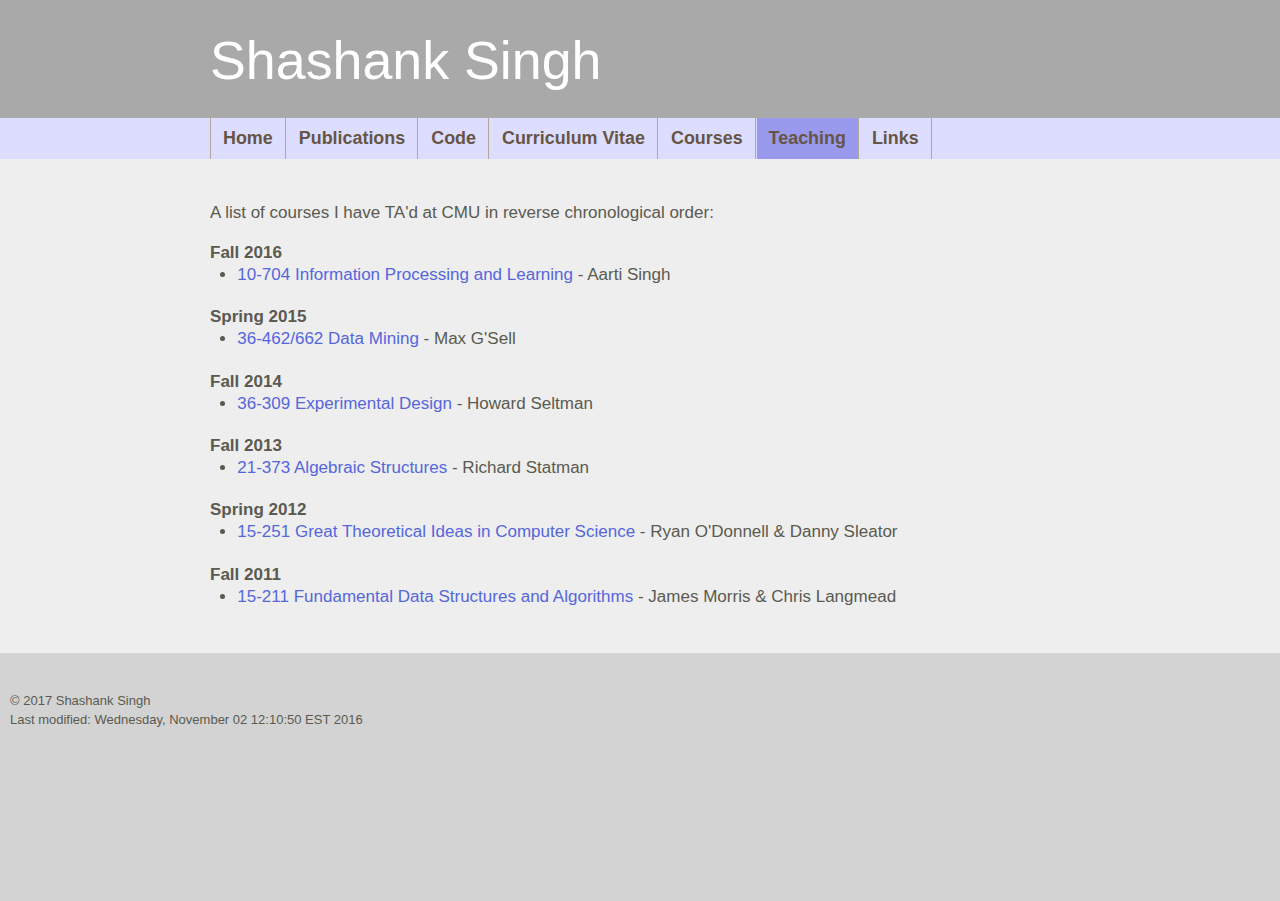
<file: teaching.html>
<!DOCTYPE html PUBLIC "-//W3C//DTD XHTML 1.0 Transitional//EN" "http://www.w3.org/TR/xhtml1/DTD/xhtml1-transitional.dtd">
<html xmlns="http://www.w3.org/1999/xhtml" dir="ltr" xml:lang="en" lang="en">

<head>
<meta http-equiv="content-type" content="text/html; charset=UTF-8"/>
<meta name="description" content="homepage"/>
<meta name="keywords" content="homepage" />
<meta name="author" content="S. Singh" />
<link rel="stylesheet" type="text/css" href="style/style.css" media="screen" />
<title>Shashank Singh</title>
</head>

<body>

<!-- ------------------------  header  ------------------------ -->

<div id="header">
   <div class="center_wrapper">
      <div id="site_title">
      <br>
         <h1><a href="https://sss1.github.io/">Shashank Singh</a></h1> 
      </div>
   </div>
</div>

<!-- ------------------------  navigation  ------------------------ -->

<div id="navigation">
    <div class="center_wrapper">
        <ul>
                <li><a href="index.html" title="About Shashank">Home</a></li>
                <li><a href="publications.html" title="Research Publications">Publications</a></li>
                <li><a href="code.html" title="Project Code">Code</a></li>
                <li><a href="CV.pdf" title="My CV (click for PDF)">Curriculum Vitae</a></li>
                <li><a href="courses.html" title="Courses I've taken">Courses</a></li>
                <li class="current_page_item"><a href="teaching.html" title="Courses I've helped teach">Teaching</a></li>
                <li><a href="links.html"
                    title="Some things I find interesting">Links</a></li>
        </ul>

        <div style="clear:both"></div>

        </div>
</div>

<!-- ------------------------  main body  ------------------------ -->

<div id="main_wrapper">
    <div class="center_wrapper">
      <div id="main">

    <br>
    A list of courses I have TA'd at CMU in reverse chronological order:<br>
    <br>
    <b>Fall 2016</b>
    <ul>
        <li><a href="http://www.cs.cmu.edu/~aarti/Class/10704_Fall16">10-704 Information Processing and Learning</a> - Aarti Singh</li>
    </ul>
    <b>Spring 2015</b>
    <ul>
        <li><a href="http://www.stat.cmu.edu/~mgsell/datamining/">36-462/662 Data Mining</a> - Max G'Sell</li>
    </ul>
    <b>Fall 2014</b>
    <ul>
        <li><a href="http://www.stat.cmu.edu/~hseltman/309/">36-309 Experimental Design</a> - Howard Seltman</li>
    </ul>
    <b>Fall 2013</b>
    <ul>
        <li><a href="http://www.math.cmu.edu/undergraduate/crs/21373.htm">21-373 Algebraic Structures</a> - Richard Statman</li>
    </ul>
    <b>Spring 2012</b>
    <ul>
        <li><a href="http://www.cs.cmu.edu/~15251/">15-251 Great Theoretical Ideas in Computer Science</a> - Ryan O'Donnell & Danny Sleator</li>
    </ul>
    <b>Fall 2011</b>
    <ul>
        <li><a href="http://www.cs.cmu.edu/~211/info/">15-211 Fundamental Data Structures and Algorithms</a> - James Morris & Chris Langmead</li>
    </ul>
  </div>
</div>
</div>

<!-- ------------ footer ------------ -->

<div id="footer">
  <div class="left">
        &copy; 2017 Shashank Singh

    <p><!-- hhmts start -->
Last modified: Wednesday, November 02 12:10:50 EST 2016
<!-- hhmts end --></p>
   </div>
</div>
<!-- Start of Google Analytics Code -->
<script>
  (function(i,s,o,g,r,a,m){i['GoogleAnalyticsObject']=r;i[r]=i[r]||function(){
    (i[r].q=i[r].q||[]).push(arguments)},i[r].l=1*new Date();a=s.createElement(o),
      m=s.getElementsByTagName(o)[0];a.async=1;a.src=g;m.parentNode.insertBefore(a,m)
        })(window,document,'script','//www.google-analytics.com/analytics.js','ga');

  ga('create', 'UA-54783645-1', 'auto');
    ga('send', 'pageview');

</script>
<!-- End of Google Analytics Code -->
</body>
</html>
</file>
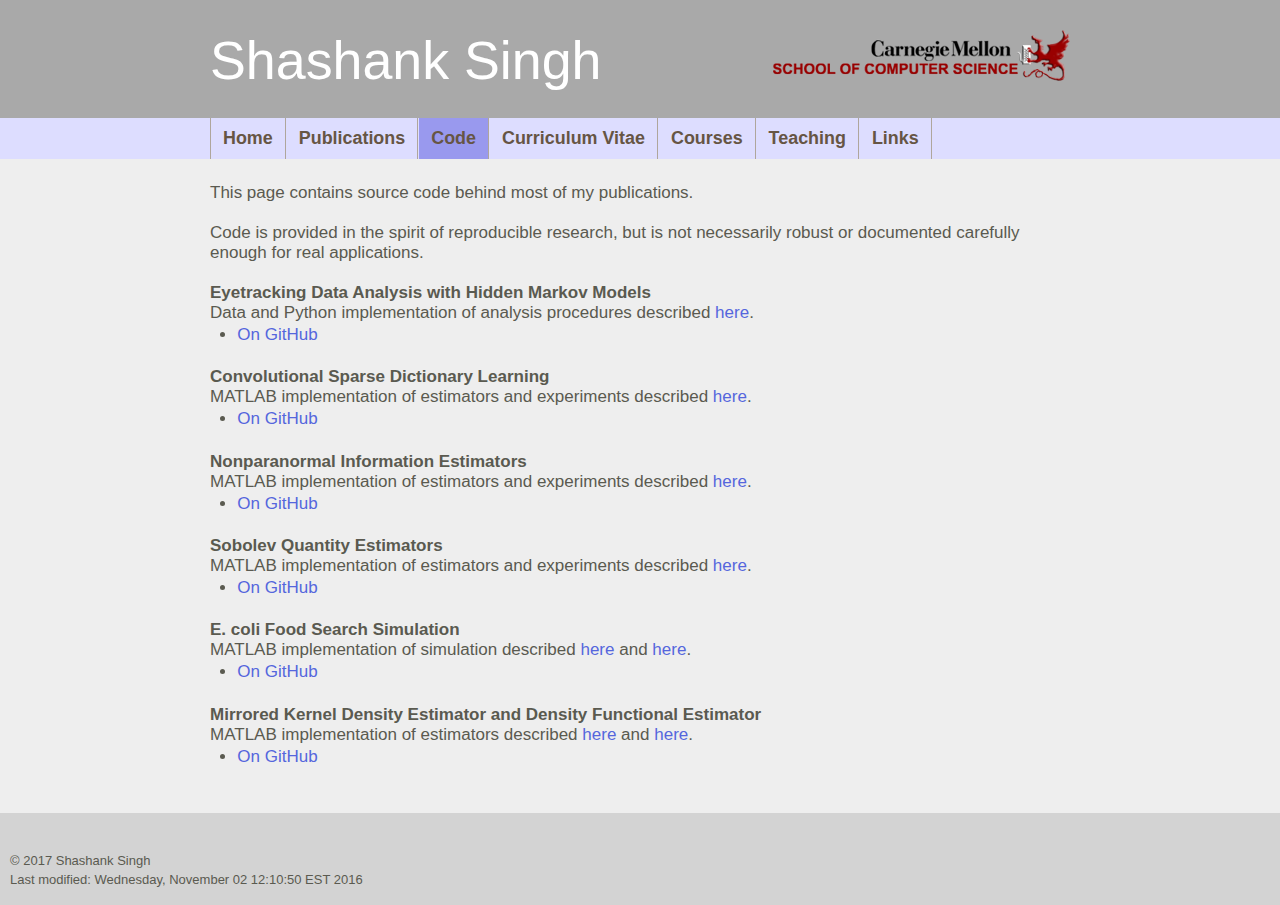
<file: ~sss1/code.html>
<!DOCTYPE html PUBLIC "-//W3C//DTD XHTML 1.0 Transitional//EN" "http://www.w3.org/TR/xhtml1/DTD/xhtml1-transitional.dtd">
<html xmlns="http://www.w3.org/1999/xhtml" dir="ltr" xml:lang="en" lang="en">

<head>
<meta http-equiv="content-type" content="text/html; charset=UTF-8"/>
<meta name="description" content="homepage"/>
<meta name="keywords" content="homepage" />
<meta name="author" content="S. Singh" />
<link rel="stylesheet" type="text/css" href="style/style.css" media="screen" />
<title>Shashank Singh</title>
</head>

<body>

<!-- ------------------------  header  ------------------------ -->

<div id="header">
   <div class="center_wrapper">
      <div id="site_title">
      <br>
         <h1><a href="http://www.contrib.andrew.cmu.edu/~sss1/">Shashank Singh</a> <img align=right src="images/SCSbar.png"></h1> 
      </div>
   </div>
</div>

<!-- ------------------------  navigation  ------------------------ -->

<div id="navigation">
    <div class="center_wrapper">
        <ul>
                <li><a href="index.html" title="About Shashank">Home</a></li>
                <li><a href="publications.html" title="Research Publications">Publications</a></li>
                <li class="current_page_item"><a href="code.html" title="Project Code">Code</a></li>
                <li><a href="CV.pdf" title="My CV (click for PDF)">Curriculum Vitae</a></li>
                <li><a href="courses.html" title="Courses I've taken">Courses</a></li>
                <li><a href="teaching.html" title="Courses I've helped teach">Teaching</a></li>
                <li><a href="links.html" title="Some things I find interesting">Links</a></li>
        </ul>

        <div style="clear:both"></div>

        </div>
</div>

<!--------------------------  main body  ------------------------ -->


<div id="main_wrapper">
    <div class="center_wrapper">
      <div id="main">
    
    This page contains source code behind most of my publications.
    <br>
    <br>
    Code is provided in the spirit of reproducible research,
    but is not necessarily robust or documented carefully enough for real applications.
    <br>
    <br>
    <!--
    <b>Deep Learning Model for Predicting Enhancer-Promoter Interaction</b><br>
    Python (Keras/Theano) implementation of deep learning model for predicting
    whether an input pair of enhancer and promoter sequences interact. This
    project is not yet published.
    <a href="TODO">here</a>.
    <ul>
	<li><a href="https://github.com/sss1/Swarms">On GitHub</a>
	</li>
    </ul>
    <b>TODO</b><br>
    Java simulations of mass human evacuations, focusing on how communication
    between agents affects efficiency of evacuation. This project is not yet
    published.
    <a href="TODO">here</a>.
    <ul>
	<li><a href="https://github.com/sss1/DeepInteractions">On GitHub</a>
	</li>
    </ul>
    -->
    <b>Eyetracking Data Analysis with Hidden Markov Models</b><br>
    Data and Python implementation of analysis procedures described
    <a href="http://www.contrib.andrew.cmu.edu/~sss1/publications/papers/kim_eyetracking_hmm_CogSci18.pdf">here</a>.
    <ul>
	<li><a href="https://github.com/sss1/eyetracking">On GitHub</a>
	</li>
    </ul>
    <b>Convolutional Sparse Dictionary Learning</b><br>
    MATLAB implementation of estimators and experiments described
    <a href="http://www.contrib.andrew.cmu.edu/~sss1/publications/papers/singh_CSDL_AISTATS17.pdf">here</a>.
    <ul>
	<li><a href="https://github.com/sss1/convolutional-dictionary">On GitHub</a>
	</li>
    </ul>
    <b>Nonparanormal Information Estimators</b><br>
    MATLAB implementation of estimators and experiments described
    <a href="publications/papers/nonparanormal-information-estimation.pdf">here</a>.
    <ul>
	<li><a href="https://github.com/sss1/nonparanormal-information">On GitHub</a>
	</li>
    </ul>
    <b>Sobolev Quantity Estimators</b><br>
    MATLAB implementation of estimators and experiments described
    <a href="publications/papers/singh_sobolev_NIPS16.pdf">here</a>.
    <ul>
	<li><a href="https://github.com/sss1/SobolevEstimation">On GitHub</a>
	</li>
    </ul>
    <b>E. coli Food Search Simulation</b><br>
    MATLAB implementation of simulation described
    <a href="publications/papers/singh_belief_prop_BDA14.pdf">here</a>
    and
    <a href="publications/papers/singh_bacterial_DGD_RECOMB_2016.pdf">here</a>.
    <ul>
	<li><a href="https://github.com/sss1/bact-sim/">On GitHub</a>
	</li>
    </ul>
    <b>Mirrored Kernel Density Estimator and Density Functional Estimator</b><br>
    MATLAB implementation of estimators described
    <a href="publications/papers/singh_renyi_div_ICML14.pdf">here</a>
    and 
    <a href="publications/papers/singh_density_func_NIPS14.pdf">here</a>.
    <ul>
	<li><a href="https://github.com/sss1/mirror-kde">On GitHub</a>
	</li>
    </ul>
  </div>
</div>
</div>

<!-- ------------ footer ------------ -->

<div id="footer">
  <div class="left">
        &copy; 2017 Shashank Singh

    <p><!-- hhmts start -->
Last modified: Wednesday, November 02 12:10:50 EST 2016
<!-- hhmts end --></p>
   </div>
</div>
<!-- Start of Google Analytics Code -->
<script>
  (function(i,s,o,g,r,a,m){i['GoogleAnalyticsObject']=r;i[r]=i[r]||function(){
    (i[r].q=i[r].q||[]).push(arguments)},i[r].l=1*new Date();a=s.createElement(o),
      m=s.getElementsByTagName(o)[0];a.async=1;a.src=g;m.parentNode.insertBefore(a,m)
        })(window,document,'script','//www.google-analytics.com/analytics.js','ga');

  ga('create', 'UA-54783645-1', 'auto');
    ga('send', 'pageview');

</script>
<!-- End of Google Analytics Code -->
</body>
</html>
</file>
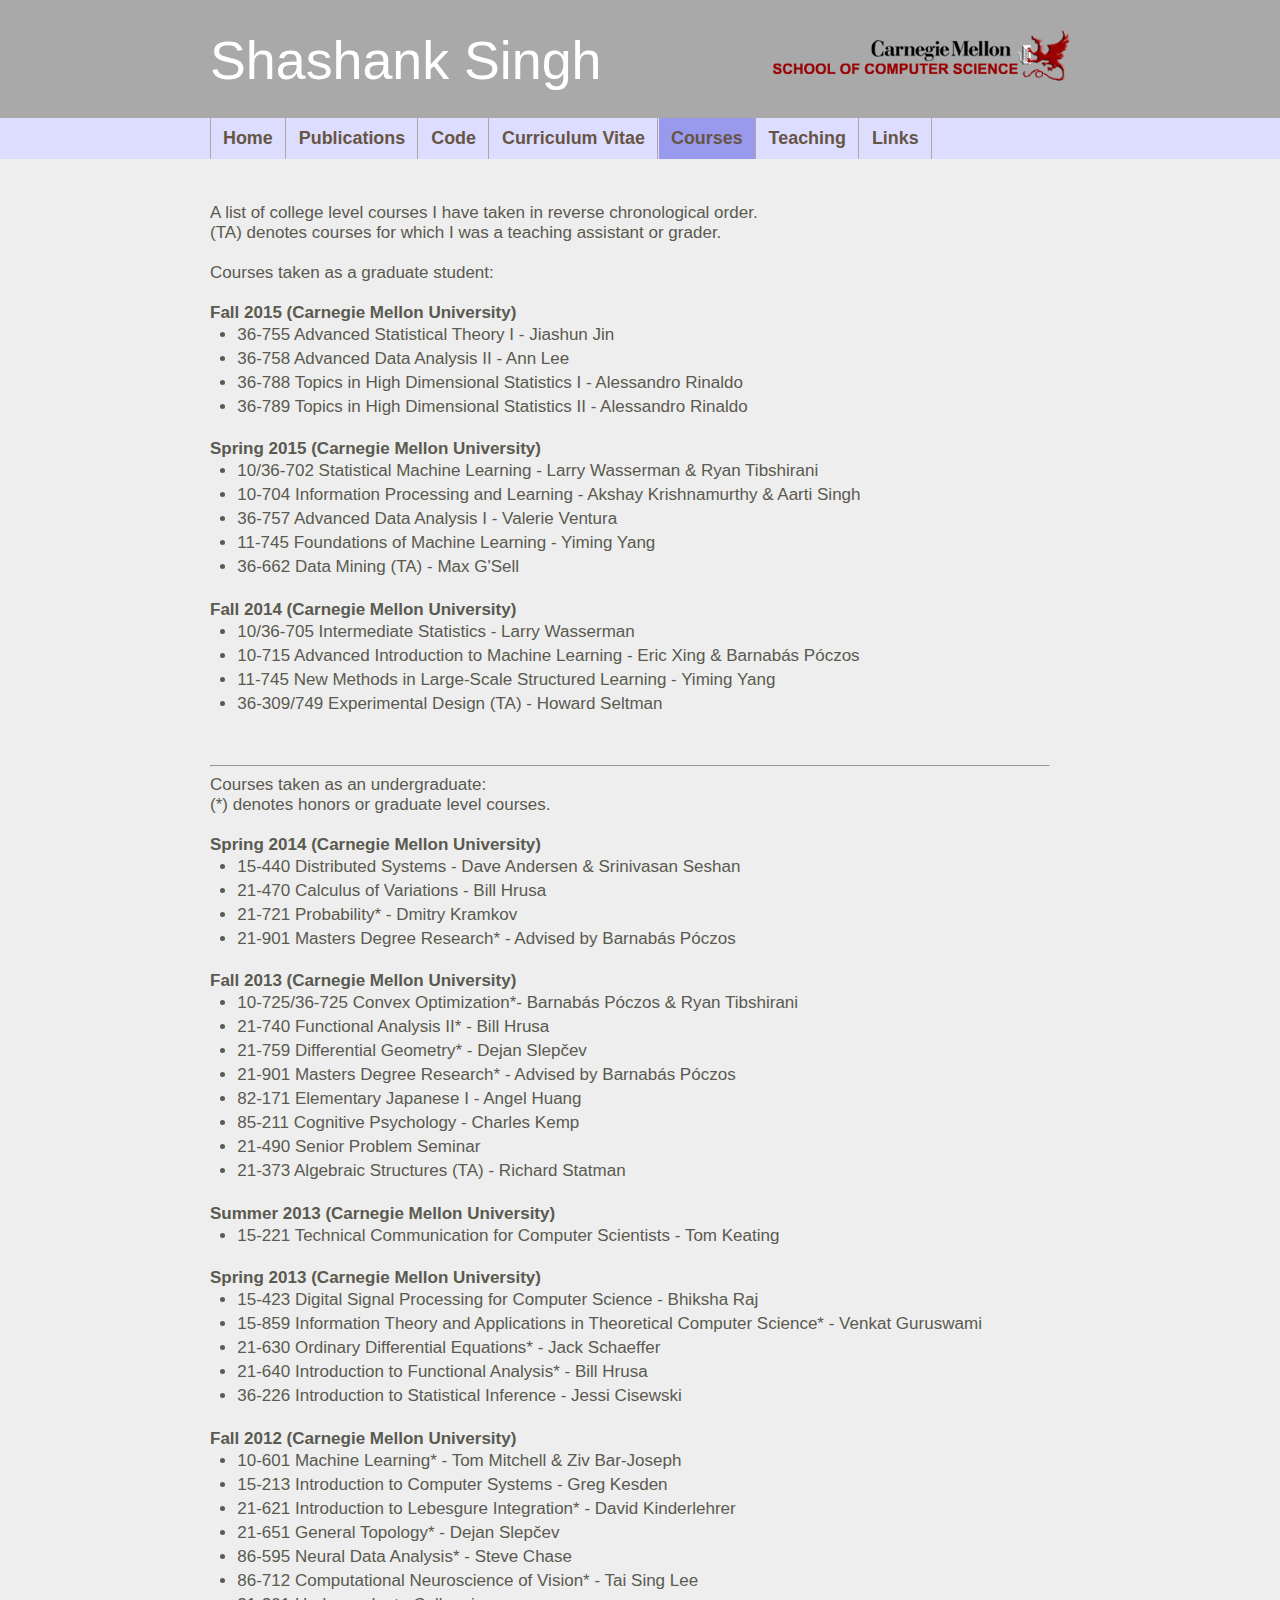
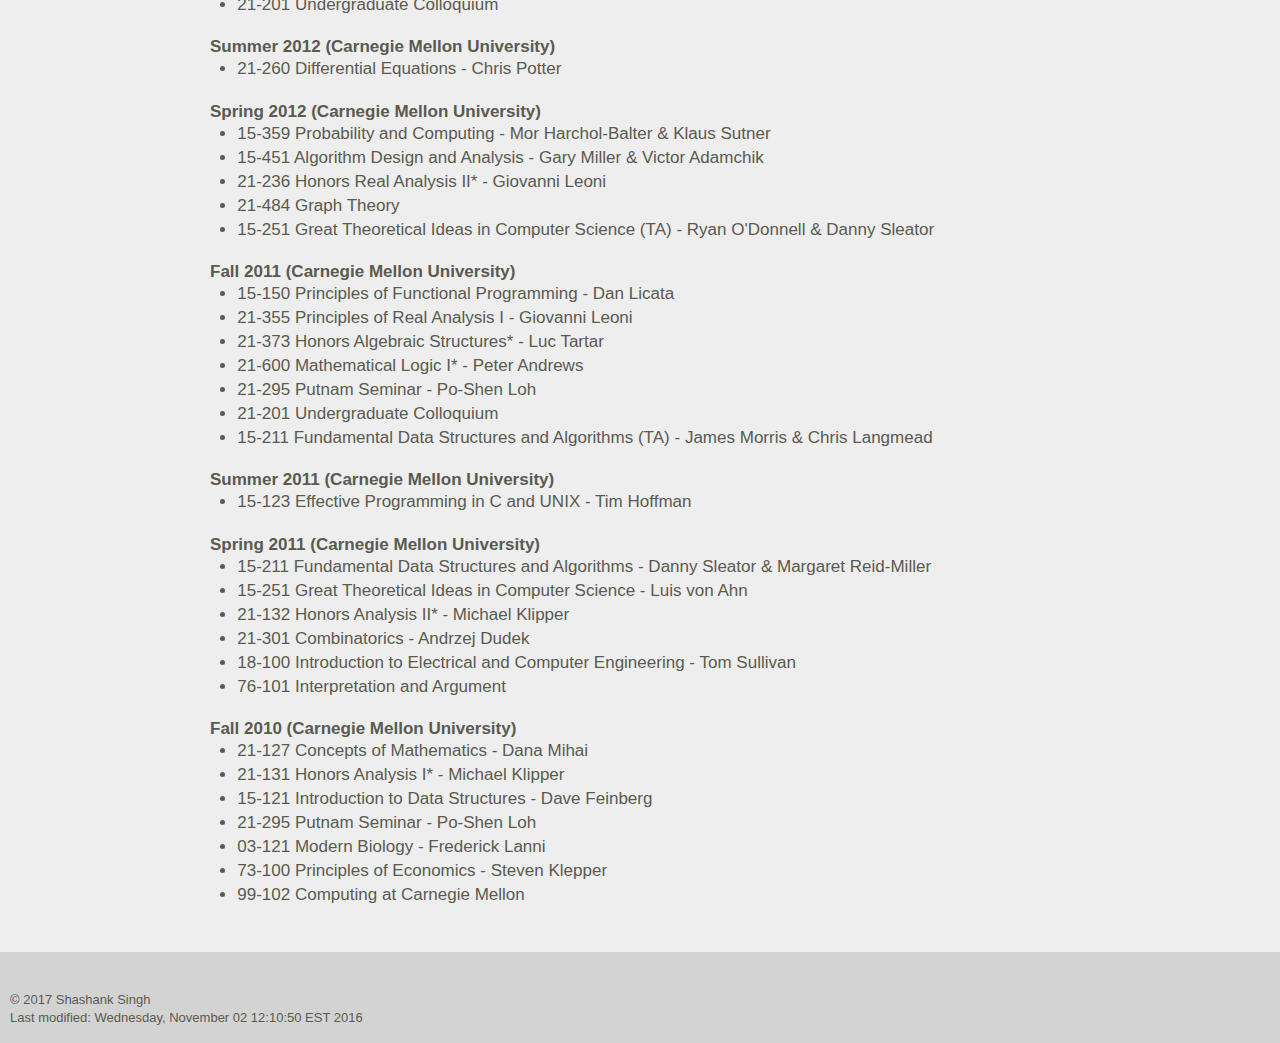
<file: ~sss1/courses.html>
<!DOCTYPE html PUBLIC "-//W3C//DTD XHTML 1.0 Transitional//EN" "http://www.w3.org/TR/xhtml1/DTD/xhtml1-transitional.dtd">
<html xmlns="http://www.w3.org/1999/xhtml" dir="ltr" xml:lang="en" lang="en">

<head>
<meta http-equiv="content-type" content="text/html; charset=UTF-8"/>
<meta name="description" content="homepage"/>
<meta name="keywords" content="homepage" />
<meta name="author" content="S. Singh" />
<link rel="stylesheet" type="text/css" href="style/style.css" media="screen" />
<title>Shashank Singh</title>
</head>

<body>

<!-- ------------------------  header  ------------------------ -->

<div id="header">
   <div class="center_wrapper">
      <div id="site_title">
      <br>
         <h1><a href="http://www.contrib.andrew.cmu.edu/~sss1/">Shashank Singh</a> <img align=right src="images/SCSbar.png"></h1> 
      </div>
   </div>
</div>

<!-- ------------------------  navigation  ------------------------ -->

<div id="navigation">
    <div class="center_wrapper">
        <ul>
                <li><a href="index.html" title="About Shashank">Home</a></li>
                <li><a href="publications.html" title="Research Publications">Publications</a></li>
                <li><a href="code.html" title="Project Code">Code</a></li>
                <li><a href="CV.pdf" title="My CV (click for PDF)">Curriculum Vitae</a></li>
                <li class="current_page_item"><a href="courses.html" title="Courses I've taken">Courses</a></li>
                <li><a href="teaching.html" title="Courses I've helped teach">Teaching</a></li>
                <li><a href="links.html"
                    title="Some things I find interesting">Links</a></li>
        </ul>

        <div style="clear:both"></div>

        </div>
</div>

<!-- ------------------------  main body  ------------------------ -->

<div id="main_wrapper">
    <div class="center_wrapper">
      <div id="main">

    <br>

    A list of college level courses I have taken in reverse chronological order.<br>
    (TA) denotes courses for which I was a teaching assistant or grader.
    <br>
    <br>
    Courses taken as a graduate student:<br>
    <br>
    <b>Fall 2015 (Carnegie Mellon University)</b>
    <ul>
        <li>36-755 Advanced Statistical Theory I - Jiashun Jin</li>
        <li>36-758 Advanced Data Analysis II - Ann Lee</li>
        <li>36-788 Topics in High Dimensional Statistics I - Alessandro Rinaldo
        <li>36-789 Topics in High Dimensional Statistics II - Alessandro Rinaldo
    </ul>
    <b>Spring 2015 (Carnegie Mellon University)</b>
    <ul>
        <li>10/36-702 Statistical Machine Learning - Larry Wasserman & Ryan Tibshirani</li>
        <li>10-704 Information Processing and Learning - Akshay Krishnamurthy & Aarti Singh</li>
        <li>36-757 Advanced Data Analysis I - Valerie Ventura</li>
        <li>11-745 Foundations of Machine Learning - Yiming Yang</li>
        <li>36-662 Data Mining (TA) - Max G'Sell</li>
    </ul>
    <b>Fall 2014 (Carnegie Mellon University)</b>
    <ul>
        <li>10/36-705 Intermediate Statistics - Larry Wasserman</li>
        <li>10-715 Advanced Introduction to Machine Learning - Eric Xing & Barnab&aacute;s P&oacute;czos</li>
        <li>11-745 New Methods in Large-Scale Structured Learning - Yiming Yang</li>
        <li>36-309/749 Experimental Design (TA) - Howard Seltman</li>
    </ul>
    <br>
    <hr>
    Courses taken as an undergraduate:<br>
    (*) denotes honors or graduate level courses.<br>
    <br>
    <b>Spring 2014 (Carnegie Mellon University)</b>
    <ul>
        <li>15-440 Distributed Systems - Dave Andersen & Srinivasan Seshan</li>
        <li>21-470 Calculus of Variations - Bill Hrusa</li>
        <li>21-721 Probability* - Dmitry Kramkov</li>
        <li>21-901 Masters Degree Research* - Advised by Barnab&aacute;s P&oacute;czos</li>
    </ul>
    <b>Fall 2013 (Carnegie Mellon University)</b>
    <ul>
        <li>10-725/36-725 Convex Optimization*- Barnab&aacute;s P&oacute;czos & Ryan Tibshirani</li>
        <li>21-740 Functional Analysis II* - Bill Hrusa</li>
        <li>21-759 Differential Geometry* - Dejan Slep&#269ev</li>
        <li>21-901 Masters Degree Research* - Advised by Barnab&aacute;s P&oacute;czos</li>
        <li>82-171 Elementary Japanese I - Angel Huang</li>
        <li>85-211 Cognitive Psychology - Charles Kemp</li>
        <li>21-490 Senior Problem Seminar</li>
        <li>21-373 Algebraic Structures (TA) - Richard Statman</li>
    </ul>
    <b>Summer 2013 (Carnegie Mellon University)</b>
    <ul>
        <li>15-221 Technical Communication for Computer Scientists - Tom Keating</li>
    </ul>
    <b>Spring 2013 (Carnegie Mellon University)</b>
    <ul>
        <li>15-423 Digital Signal Processing for Computer Science - Bhiksha Raj</li>
        <li>15-859 Information Theory and Applications in Theoretical Computer Science* - Venkat Guruswami</li>
        <li>21-630 Ordinary Differential Equations* - Jack Schaeffer</li>
        <li>21-640 Introduction to Functional Analysis* - Bill Hrusa</li>
        <li>36-226 Introduction to Statistical Inference - Jessi Cisewski</li>
   </ul>
    <b>Fall 2012 (Carnegie Mellon University)</b>
    <ul>
        <li>10-601 Machine Learning* - Tom Mitchell & Ziv Bar-Joseph</li>
        <li>15-213 Introduction to Computer Systems - Greg Kesden</li>
        <li>21-621 Introduction to Lebesgure Integration* - David Kinderlehrer</li>
        <li>21-651 General Topology* - Dejan Slep&#269ev</li>
        <li>86-595 Neural Data Analysis* - Steve Chase</li>
        <li>86-712 Computational Neuroscience of Vision* - Tai Sing Lee</li>
        <li>21-201 Undergraduate Colloquium</li>
    </ul>
    <b>Summer 2012 (Carnegie Mellon University)</b>
    <ul>
        <li>21-260 Differential Equations - Chris Potter</li>
    </ul>
    <b>Spring 2012 (Carnegie Mellon University)</b>
    <ul>
        <li>15-359 Probability and Computing - Mor Harchol-Balter & Klaus Sutner</li>
        <li>15-451 Algorithm Design and Analysis - Gary Miller & Victor Adamchik</li>
        <li>21-236 Honors Real Analysis II* - Giovanni Leoni</li>
        <li>21-484 Graph Theory</li>
        <li>15-251 Great Theoretical Ideas in Computer Science (TA) - Ryan O'Donnell & Danny Sleator</li>
    </ul>
    <b>Fall 2011 (Carnegie Mellon University)</b>
    <ul>
        <li>15-150 Principles of Functional Programming - Dan Licata</li>
        <li>21-355 Principles of Real Analysis I - Giovanni Leoni</li>
        <li>21-373 Honors Algebraic Structures* - Luc Tartar</li>
        <li>21-600 Mathematical Logic I* - Peter Andrews</li>
        <li>21-295 Putnam Seminar - Po-Shen Loh</li>
        <li>21-201 Undergraduate Colloquium</li>
        <li>15-211 Fundamental Data Structures and Algorithms (TA) - James Morris & Chris Langmead</li>
    </ul>
    <b>Summer 2011 (Carnegie Mellon University)</b>
    <ul>
        <li>15-123 Effective Programming in C and UNIX - Tim Hoffman</li>
    </ul>
    <b>Spring 2011 (Carnegie Mellon University)</b>
    <ul>
        <li>15-211 Fundamental Data Structures and Algorithms - Danny Sleator & Margaret Reid-Miller</li>
        <li>15-251 Great Theoretical Ideas in Computer Science - Luis von Ahn</li>
        <li>21-132 Honors Analysis II* - Michael Klipper</li>
        <li>21-301 Combinatorics - Andrzej Dudek</li>
        <li>18-100 Introduction to Electrical and Computer Engineering - Tom Sullivan</li>
        <li>76-101 Interpretation and Argument</li>
    </ul>
    <b>Fall 2010 (Carnegie Mellon University)</b>
    <ul>
        <li>21-127 Concepts of Mathematics - Dana Mihai</li>
        <li>21-131 Honors Analysis I* - Michael Klipper</li>
        <li>15-121 Introduction to Data Structures - Dave Feinberg</li>
        <li>21-295 Putnam Seminar - Po-Shen Loh</li>
        <li>03-121 Modern Biology - Frederick Lanni</li>
        <li>73-100 Principles of Economics - Steven Klepper</li>
        <li>99-102 Computing at Carnegie Mellon</li>
    </ul>
    <!--
    <hr>
    AP courses and college courses taken in high school:<br>
    <br>
    <b>College Courses taken while in High School</b>
    <ul>
        <li>MATH-205A/B Honors Linear Algebra and Multivariable Calculus* (Vanderbilt University) - Akram Aldroubi</li>
        <li>PHYS-121A/B Principles of Physics* (Vanderbilt University) - Charles Brau</li>
        <li>University Studies 210 Logic of Science (University of Tennessee, Knoxville)</li>
        <li>Math 299 Introduction to Proofs and Number Theory (University of Tennessee, Knoxville)</li>
    </ul>
    <b>Advanced Placement Courses (received a 5 on all AP exams)</b>
    <ul>
        <li>Computer Science AB</li>
        <li>Physics B</li>
        <li>Latin: Vergil</li>
        <li>BC Calculus</li>
        <li>Physics C: Mechanics</li>
        <li>Physics C: Electricity and Magnetism</li>
        <li>Chemistry</li>
        <li>English Literature &amp; Composition</li>
    </ul>
    -->
  </div>
</div>
</div>

<!-- ------------ footer ------------ -->

<div id="footer">
  <div class="left">
        &copy; 2017 Shashank Singh

    <p><!-- hhmts start -->
Last modified: Wednesday, November 02 12:10:50 EST 2016
<!-- hhmts end --></p>
   </div>
</div>
<!-- Start of Google Analytics Code -->
<script>
  (function(i,s,o,g,r,a,m){i['GoogleAnalyticsObject']=r;i[r]=i[r]||function(){
    (i[r].q=i[r].q||[]).push(arguments)},i[r].l=1*new Date();a=s.createElement(o),
      m=s.getElementsByTagName(o)[0];a.async=1;a.src=g;m.parentNode.insertBefore(a,m)
        })(window,document,'script','//www.google-analytics.com/analytics.js','ga');

  ga('create', 'UA-54783645-1', 'auto');
    ga('send', 'pageview');

</script>
<!-- End of Google Analytics Code -->
</body>
</html>
</file>
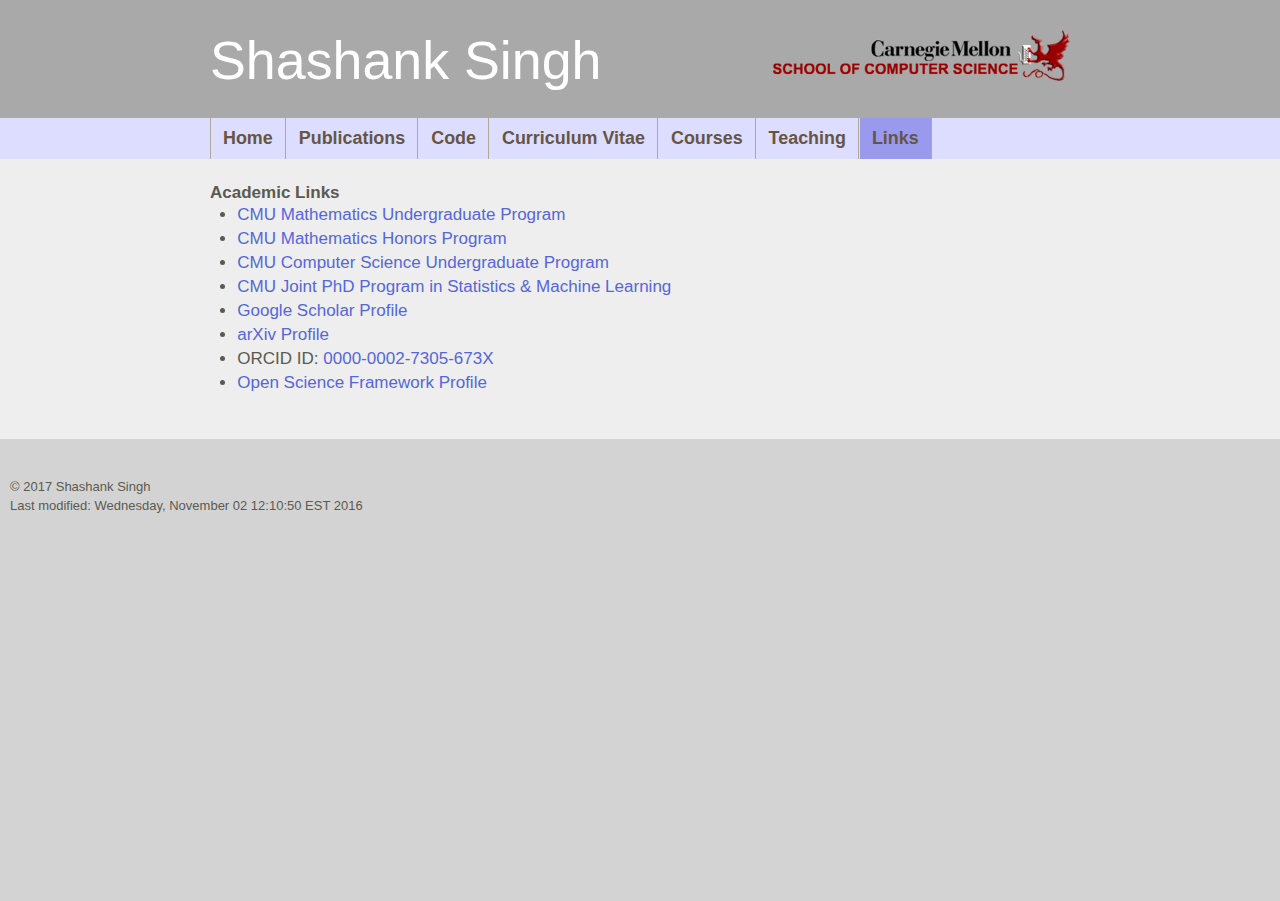
<file: ~sss1/links.html>
<!DOCTYPE html PUBLIC "-//W3C//DTD XHTML 1.0 Transitional//EN" "http://www.w3.org/TR/xhtml1/DTD/xhtml1-transitional.dtd">
<html xmlns="http://www.w3.org/1999/xhtml" dir="ltr" xml:lang="en" lang="en">

<head>
<meta http-equiv="content-type" content="text/html; charset=UTF-8"/>
<meta name="description" content="homepage"/>
<meta name="keywords" content="homepage" />
<meta name="author" content="S. Singh" />
<link rel="stylesheet" type="text/css" href="style/style.css" media="screen" />
<title>Shashank Singh</title>
</head>

<body>

<!-- ------------------------  header  ------------------------ -->

<div id="header">
   <div class="center_wrapper">
      <div id="site_title">
      <br>
         <h1><a href="http://www.contrib.andrew.cmu.edu/~sss1/">Shashank Singh</a> <img align=right src="images/SCSbar.png"></h1> 
      </div>
   </div>
</div>

<!-- ------------------------  navigation  ------------------------ -->

<div id="navigation">
    <div class="center_wrapper">
        <ul>
                <li><a href="index.html" title="About Shashank">Home</a></li>
                <li><a href="publications.html" title="Research Publications">Publications</a></li>
                <li><a href="code.html" title="Project Code">Code</a></li>
                <li><a href="CV.pdf" title="My CV (click for PDF)">Curriculum Vitae</a></li>
                <li><a href="courses.html" title="Courses I've taken">Courses</a></li>
                <li><a href="teaching.html" title="Courses I've helped teach">Teaching</a></li>
                <li class="current_page_item"><a href="links.html"
                    title="Some things I find interesting">Links</a></li>
        </ul>

        <div style="clear:both"></div>

        </div>
</div>

<!-- ------------------------  main body  ------------------------ -->

<div id="main_wrapper">
    <div class="center_wrapper">
      <div id="main">
        <b>Academic Links</b>
        <ul>
            <li><a href="http://coursecatalog.web.cmu.edu/melloncollegeofscience/departmentofmathematicalsciences/">CMU Mathematics Undergraduate Program</a></li>
            <li><a href="http://www.math.cmu.edu/undergraduate/honors.html#">CMU Mathematics Honors Program</a></li>
            <li><a href="http://coursecatalog.web.cmu.edu/schoolofcomputerscience/">CMU Computer Science Undergraduate Program</a></li>
            <li><a href="https://www.ml.cmu.edu/prospective-students/joint-phd-mlstat.html">CMU Joint PhD Program in Statistics & Machine Learning</a></li>
            <li><a href="https://scholar.google.com/citations?user=wZFmjwYAAAAJ&hl=en">Google Scholar Profile</a></li>
            <li><a href="https://arxiv.org/a/singh_s_5.html">arXiv Profile</a></li>
            <li>ORCID ID: <a href="http://orcid.org/0000-0002-7305-673X">0000-0002-7305-673X</a></li>
            <li><a href="https://osf.io/ch2jr/">Open Science Framework Profile</a></li>
        </ul>
        <!--<b>Research Advisors</b>
        <ul>
            <li><a href="http://www.cs.cmu.edu/~bapoczos/">Barnab&aacute;s P&oacute;czos</a></li>
            <li><a href="http://www.cs.cmu.edu/~zivbj/">Ziv Bar-Joseph</a></li>
            <li><a href="http://www.cs.cmu.edu/~jianma/">Jian Ma</a></li>
        </ul>-->
      </div>
    </div>
</div>
    
<!-- ------------ footer ------------ -->

<div id="footer">
  <div class="left">
        &copy; 2017 Shashank Singh

    <p><!-- hhmts start -->
Last modified: Wednesday, November 02 12:10:50 EST 2016
<!-- hhmts end --></p>
   </div>
</div>
<!-- Start of Google Analytics Code -->
<script>
  (function(i,s,o,g,r,a,m){i['GoogleAnalyticsObject']=r;i[r]=i[r]||function(){
    (i[r].q=i[r].q||[]).push(arguments)},i[r].l=1*new Date();a=s.createElement(o),
      m=s.getElementsByTagName(o)[0];a.async=1;a.src=g;m.parentNode.insertBefore(a,m)
        })(window,document,'script','//www.google-analytics.com/analytics.js','ga');

  ga('create', 'UA-54783645-1', 'auto');
    ga('send', 'pageview');

</script>
<!-- End of Google Analytics Code -->
</body>
</html>
</file>
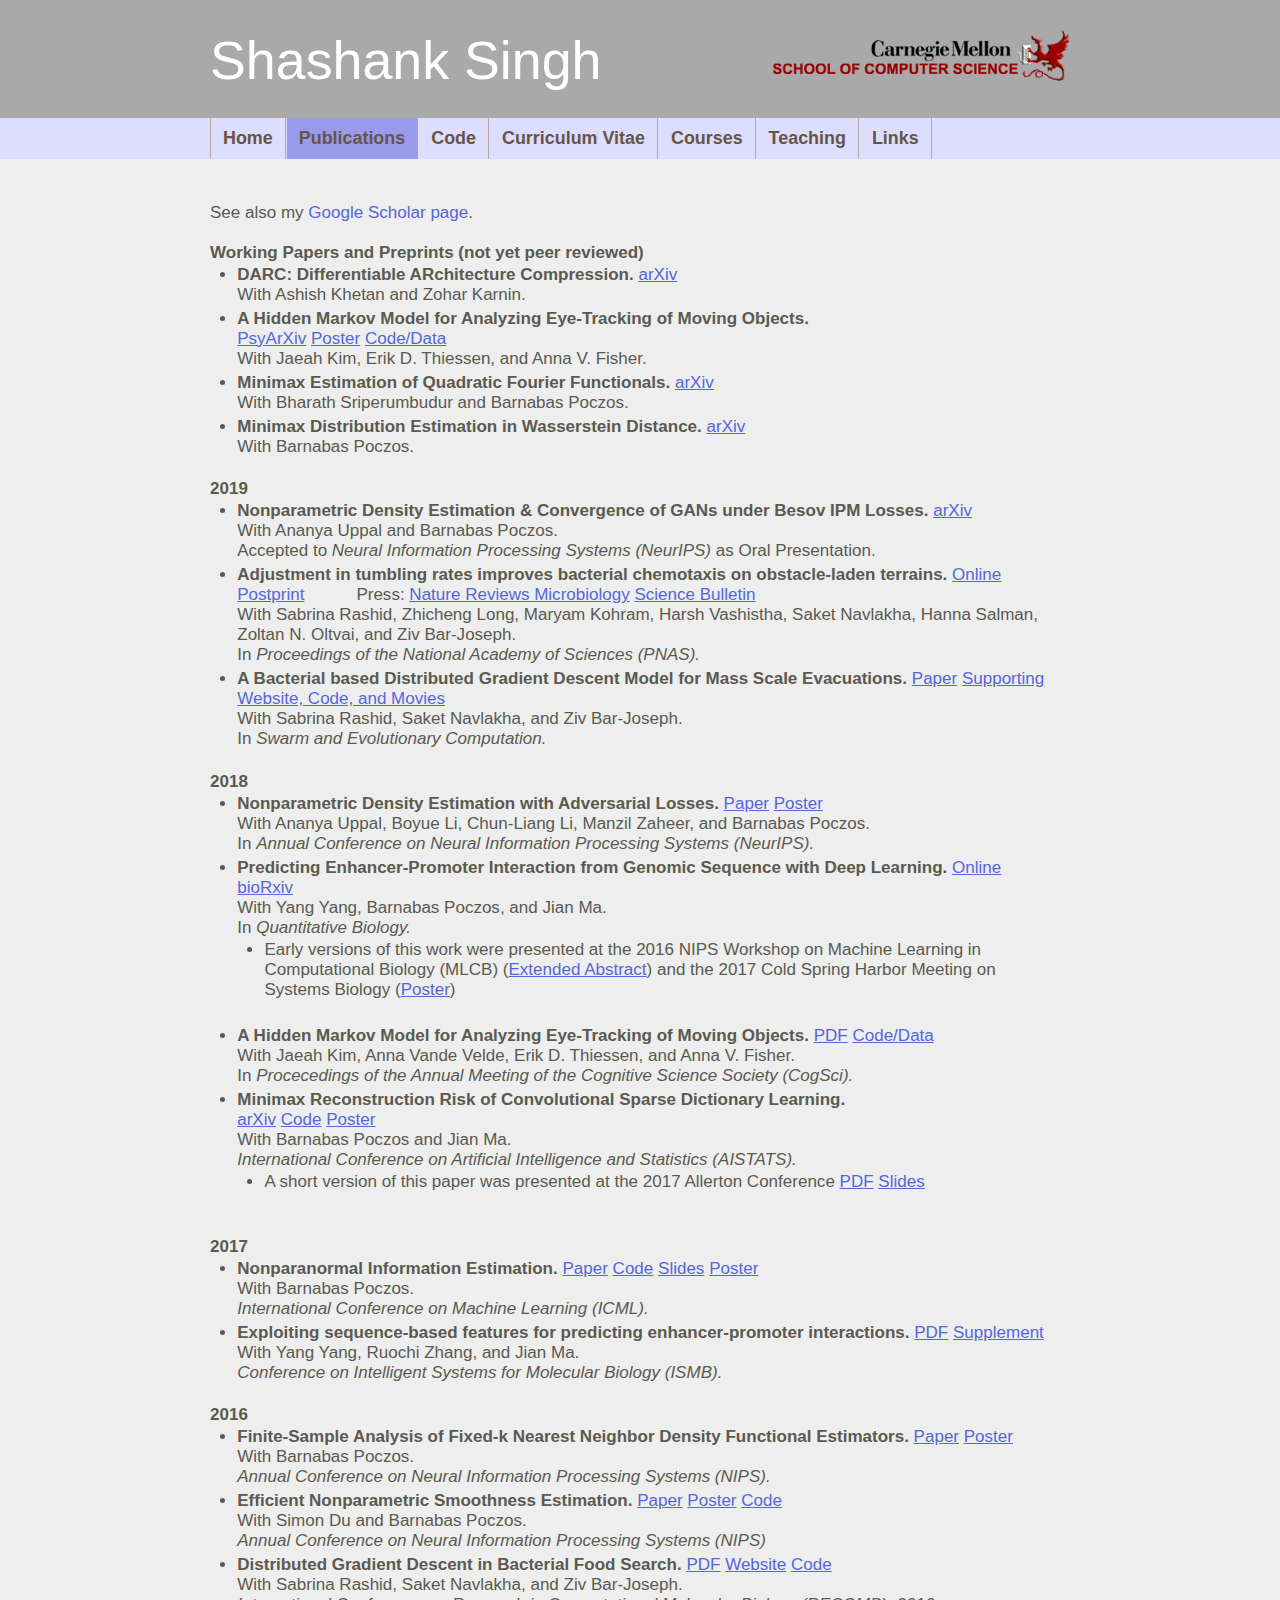
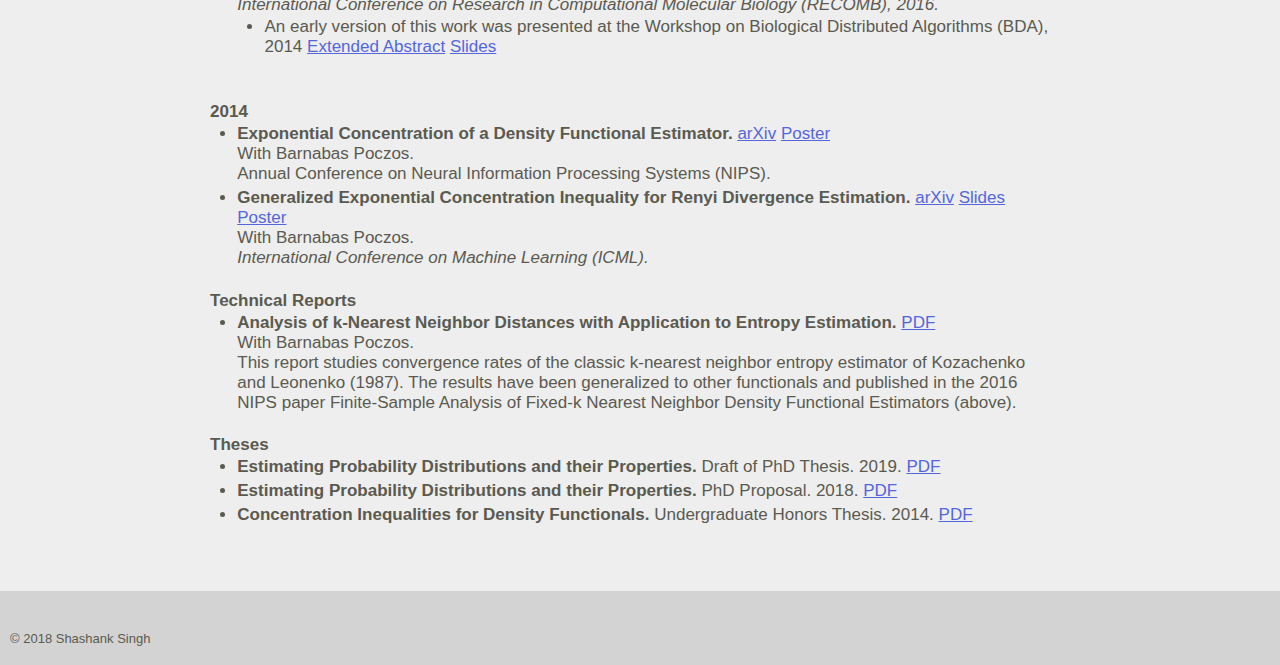
<file: ~sss1/publications.html>
<!DOCTYPE html PUBLIC "-//W3C//DTD XHTML 1.0 Transitional//EN" "http://www.w3.org/TR/xhtml1/DTD/xhtml1-transitional.dtd">
<html xmlns="http://www.w3.org/1999/xhtml" dir="ltr" xml:lang="en" lang="en">

<head>
<meta http-equiv="content-type" content="text/html; charset=UTF-8"/>
<meta name="description" content="homepage"/>
<meta name="keywords" content="homepage" />
<meta name="author" content="S. Singh" />
<link rel="stylesheet" type="text/css" href="style/style.css" media="screen" />
<title>Shashank Singh</title>
</head>

<body>

<!-- ------------------------  header  ------------------------ -->

<div id="header">
   <div class="center_wrapper">
      <div id="site_title">
      <br>
         <h1><a href="http://www.contrib.andrew.cmu.edu/~sss1/">Shashank Singh</a> <img align=right src="images/SCSbar.png"></h1> 
      </div>
   </div>
</div>

<!-- ------------------------  navigation  ------------------------ -->

<div id="navigation">
    <div class="center_wrapper">
        <ul>
                <li><a href="index.html" title="About Shashank">Home</a></li>
                <li class="current_page_item"><a href="publications.html" title="Research Publications">Publications</a></li>
                <li><a href="code.html" title="Project Code">Code</a></li>
                <li><a href="CV.pdf" title="My CV (click for PDF)">Curriculum Vitae</a></li>
                <li><a href="courses.html" title="Courses I've taken">Courses</a></li>
                <li><a href="teaching.html" title="Courses I've helped teach">Teaching</a></li>
                <li><a href="links.html"
                    title="Some things I find interesting">Links</a></li>
        </ul>

        <div style="clear:both"></div>

        </div>
</div>

<!-- ------------------------  main body  ------------------------ -->

<div id="main_wrapper">
  <div class="center_wrapper">
    <div id="main">

  <br>
  See also my <a href="https://scholar.google.com/citations?user=wZFmjwYAAAAJ&hl=en">Google Scholar page</a>.
  <br>
  <br>

  <!--<b>Working Papers</b>
  <ul>
    <li>
    <b>DARC: Differentiable ARchitecture Compression.</b>
    <a href="https://arxiv.org/abs/1905.08170"><u>arXiv</u></a>
    <br>
    With Ashish Khetan and Zohar Karnin.
    </li>
  </ul>-->

  <b>Working Papers and Preprints (not yet peer reviewed)</b>
  <ul>
    <li>
    <b>DARC: Differentiable ARchitecture Compression.</b>
    <a href="https://arxiv.org/abs/1905.08170"><u>arXiv</u></a>
    <br>
    With Ashish Khetan and Zohar Karnin.
    </li>
    <li>
    <b>A Hidden Markov Model for Analyzing Eye-Tracking of Moving Objects.</b><br>
    <!--<a href="publications/papers/kim_eyetracking_journal_preprint19.pdf"><u>PDF</u></a>-->
    <a href="https://psyarxiv.com/mqpnf/"><u>PsyArXiv</u></a>
    <a href="publications/posters/CogSci19_Eye_Tracking_Poster.pdf"><u>Poster</u></a>
    <a href="http://www.psy.cmu.edu/~trackit/HMM/"><u>Code/Data</u></a>
    <br>
    With Jaeah Kim, Erik D. Thiessen, and Anna V. Fisher.
    </li>
    <li>
    <b>Minimax Estimation of Quadratic Fourier Functionals.</b>
    <a href="https://arxiv.org/abs/1803.11451"><u>arXiv</u></a>
    <br>
    With Bharath Sriperumbudur and Barnabas Poczos.
    </li>
    <li>
    <b>Minimax Distribution Estimation in Wasserstein Distance.</b>
    <a href="https://arxiv.org/abs/1802.08855"><u>arXiv</u></a>
    <br>
    With Barnabas Poczos.
    </li>
  </ul>

  <b>2019</b>
  <ul>
    <li>
    <b>Nonparametric Density Estimation & Convergence of GANs under Besov IPM Losses.</b>
    <a href="https://arxiv.org/abs/1902.03511"><u>arXiv</u></a>
    <br>
    With Ananya Uppal and Barnabas Poczos.
    <br>
      Accepted to <i>Neural Information Processing Systems (NeurIPS)</i> as Oral Presentation.
    </li>
    <li>
    <b>Adjustment in tumbling rates improves bacterial chemotaxis on obstacle-laden terrains.</b>
    <a href="https://www.pnas.org/content/early/2019/05/23/1816315116"><u>Online</u></a>
    <a href="publications/papers/rashid_tumbling_rates_PNAS19.pdf"><u>Postprint</u></a>
    &nbsp;&nbsp;&nbsp;&nbsp;&nbsp;&nbsp;&nbsp;&nbsp;&nbsp;&nbsp;Press:
    <a href="https://www.nature.com/articles/s41579-019-0224-3"><u>Nature Reviews Microbiology</u></a>
    <a href="https://sciencebulletin.org/bacteria-change-behavior-to-tackle-tiny-obstacle-course/"><u>Science Bulletin</u></a>
    <br>
    With Sabrina Rashid, Zhicheng Long, Maryam Kohram, Harsh Vashistha, Saket Navlakha, Hanna Salman, Zoltan N. Oltvai, and Ziv Bar-Joseph.
    <br>
      In <i>Proceedings of the National Academy of Sciences (PNAS).</i>
    </li>
    <li>
    <b>A Bacterial based Distributed Gradient Descent Model for Mass Scale Evacuations.</b>
    <a href="https://www.sciencedirect.com/science/article/pii/S2210650218304322"><u>Paper</u></a>
    <a href="http://www.contrib.andrew.cmu.edu/~sabrinar/Bacteria/DGDinBacteria&Evacuation.htm"><u>Supporting Website, Code, and Movies</u></a>
    <br>
    With Sabrina Rashid, Saket Navlakha, and Ziv Bar-Joseph.
    <br>
      In <i>Swarm and Evolutionary Computation.</i>
    </li>
  </ul>
  <b>2018</b>
  <ul>
    <li>
    <b>Nonparametric Density Estimation with Adversarial Losses.</b>
    <a href="http://papers.nips.cc/paper/8225-nonparametric-density-estimation-under-adversarial-losses"><u>Paper</u></a>
    <a href="publications/posters/NIPS18_adversarial_losses.pdf"><u>Poster</u></a>
    <br>
    With Ananya Uppal, Boyue Li, Chun-Liang Li, Manzil Zaheer, and Barnabas Poczos.
    <br>
      In <i>Annual Conference on Neural Information Processing Systems (NeurIPS).</i>
    </li>
    <li>
    <b>Predicting Enhancer-Promoter Interaction from Genomic Sequence with Deep Learning.</b>
    <a href="https://link.springer.com/article/10.1007/s40484-019-0154-0"><u>Online</u></a>
    <a href="https://www.biorxiv.org/content/early/2018/02/05/085241"><u>bioRxiv</u></a>
    <br>
    With Yang Yang, Barnabas Poczos, and Jian Ma.
    <br>
    In <i>Quantitative Biology.</i>
    <ul>
    <li>
      Early versions of this work were presented at the 2016 NIPS Workshop on Machine Learning in
      Computational Biology (MLCB)
      (<a href="publications/papers/singh_EPI_NIPS16_MLCB.pdf"><u>Extended Abstract</u></a>)
      and the 2017 Cold Spring Harbor Meeting on Systems Biology
      (<a href="publications/posters/singh_SPEID_CSHL17_poster.pdf"><u>Poster</u></a>)
    </li>
    </ul>
    </li>
    <li>
    <b>A Hidden Markov Model for Analyzing Eye-Tracking of Moving Objects.</b>
    <a href="publications/papers/kim_eyetracking_hmm_CogSci18.pdf"><u>PDF</u></a>
    <a href="https://github.com/sss1/eyetracking"><u>Code/Data</u></a>
    <br>
    With Jaeah Kim, Anna Vande Velde, Erik D. Thiessen, and Anna V. Fisher.
    <br>
    In <i>Procecedings of the Annual Meeting of the Cognitive Science Society (CogSci).</i>
    </li>
    <li>
    <b>Minimax Reconstruction Risk of Convolutional Sparse Dictionary Learning.</b>
        <br>
        <a href="https://arxiv.org/abs/1708.08587"><u>arXiv</u></a>
        <a href="https://github.com/sss1/convolutional_dictionary"><u>Code</u></a>
        <a href="publications/posters/singh_CSDL_AISTATS18_poster.pdf"><u>Poster</u></a>
        <br>
        With Barnabas Poczos and Jian Ma.
        <br>
        <i>International Conference on Artificial Intelligence and Statistics (AISTATS).</i>
      <ul>
      <li>
        A short version of this paper was presented at the 2017 Allerton Conference
        <a href="publications/papers/singh_CSDL_Allerton17.pdf"><u>PDF</u></a>
        <a href="talks/singh_CSDL_allertion17.pdf"><u>Slides</u></a>
      </li>
      </ul>
    </li>
  </ul>
  <b>2017</b>
  <ul>
    <li>
      <b>Nonparanormal Information Estimation.</b>
      <a href="http://proceedings.mlr.press/v70/singh17a.html"><u>Paper</u></a>
      <a href="https://github.com/sss1/nonparanormal-information"><u>Code</u></a>
      <a href="talks/singh_nonparanormal_info_ICML17_pres.pdf"><u>Slides</u></a>
      <a href="publications/posters/singh_nonparanormal_info_ICML17_poster.pdf"><u>Poster</u></a>
      <br>
      With Barnabas Poczos.
      <br>
      <i>International Conference on Machine Learning (ICML).</i>
    </li>
    <li>
      <b>Exploiting sequence-based features for predicting enhancer-promoter interactions.</b>
      <!--<a href="https://f1000.com/prime/730927028?bd=1" target="_blank"><img src="https://s3.amazonaws.com/cdn.f1000.com/images/badges/badgef1000.gif" alt="Access the recommendation on F1000Prime" id="bg" /></a>-->
      <a href="publications/papers/yang_EPI_ISMB17.pdf"><u>PDF</u></a>
      <a href="publications/papers/yang_EPI_ISMB17_supp.pdf"><u>Supplement</u></a>
      <br>
      With Yang Yang, Ruochi Zhang, and Jian Ma.
      <br>
      <i>Conference on Intelligent Systems for Molecular Biology (ISMB).</i>
    </li>
  </ul>
  <b>2016</b>
  <ul>
    <li>
      <b>Finite-Sample Analysis of Fixed-k Nearest Neighbor Density Functional Estimators.</b>
      <a href="http://papers.nips.cc/paper/6123-finite-sample-analysis-of-fixed-k-nearest-neighbor-density-functional-estimators"><u>Paper</u></a>
      <a href="publications/posters/singh_KNN_dens_func_NIPS16_poster.pdf"><u>Poster</u></a>
      <br>
      With Barnabas Poczos.
      <br>
      <i>Annual Conference on Neural Information Processing Systems (NIPS).</i>
    </li>
    <li>
      <b>Efficient Nonparametric Smoothness Estimation.</b>
      <a href="http://papers.nips.cc/paper/6368-efficient-nonparametric-smoothness-estimation"><u>Paper</u></a>
      <a href="publications/posters/singh_Sobolev_NIPS16_poster.pdf"><u>Poster</u></a>
      <a href="https://github.com/sss1/SobolevEstimation"><u>Code</u></a>
      <br>
      With Simon Du and Barnabas Poczos.
      <br>
      <i>Annual Conference on Neural Information Processing Systems (NIPS)</i>
    </li>
    <li>
      <b>Distributed Gradient Descent in Bacterial Food Search.</b>
      <a href="publications/papers/singh_bacterial_DGD_RECOMB_2016.pdf"><u>PDF</u></a>
      <a href="https://www.andrew.cmu.edu/user/sabrinar/Bacteria/Bacteria.htm"><u>Website</u></a>
      <a href="https://www.andrew.cmu.edu/user/sabrinar/Bacteria_code.zip"><u>Code</u></a>
      <br>
      With Sabrina Rashid, Saket Navlakha, and Ziv Bar-Joseph.
      <br>
      <i>International Conference on Research in Computational Molecular Biology (RECOMB), 2016.</i>
      <ul>
      <li>
        An early version of this work was presented at the Workshop on Biological Distributed Algorithms (BDA), 2014
        <a href="publications/papers/singh_belief_prop_BDA14.pdf"><u>Extended Abstract</u></a>
        <a href="talks/singh_BDA14_pres.pdf"><u>Slides</u></a>
      </li>
      </ul>
    </li>
  </ul>
  <b>2014</b>
  <ul>
    <li>
      <b>Exponential Concentration of a Density Functional Estimator.</b>
      <a href="https://arxiv.org/abs/1603.08584"><u>arXiv</u></a>
      <a href="publications/posters/singh_density_func_NIPS14_poster.pdf"><u>Poster</u></a>
      <br>
      With Barnabas Poczos.
      <br>
      Annual Conference on Neural Information Processing Systems (NIPS).
    </li>
    <li>
      <b>Generalized Exponential Concentration Inequality for Renyi Divergence Estimation.</b>
      <a href="https://arxiv.org/abs/1603.08589"><u>arXiv</u></a>
      <a href="talks/singh_renyi_div_ICML14_pres.pdf"><u>Slides</u></a>
      <a href="publications/posters/singh_renyi_div_ICML14_poster.pdf"><u>Poster</u></a>
      <br>
      With Barnabas Poczos.
      <br>
      <i>International Conference on Machine Learning (ICML).</i>
    </li>
  </ul>
  <b>Technical Reports</b>
  <ul>
    <li>
    <b>Analysis of k-Nearest Neighbor Distances with Application to Entropy Estimation.</b>
    <a href="publications/papers/singh_KozaLeo_draft.pdf"><u>PDF</u></a>
    <br>
    With Barnabas Poczos.
    <br>
    This report studies convergence rates of the classic k-nearest neighbor
    entropy estimator of Kozachenko and Leonenko (1987).
    The results have been generalized to other functionals and published in the 2016 NIPS paper
    Finite-Sample Analysis of Fixed-k Nearest Neighbor Density Functional Estimators (above).
    </li>
  </ul>
  <b>Theses</b>
  <ul>
    <li>
    <b>Estimating Probability Distributions and their Properties.</b> Draft of PhD Thesis.
    2019.
    <a href="publications/singh_thesis.pdf"><u>PDF</u></a>
    </li>
    <li>
    <b>Estimating Probability Distributions and their Properties.</b> PhD Proposal.
    2018.
    <a href="publications/singh_proposal.pdf"><u>PDF</u></a>
    </li>
    <li>
    <b>Concentration Inequalities for Density Functionals.</b> Undergraduate Honors Thesis.
    2014.
    <a href="publications/other/singh_MS_thesis.pdf"><u>PDF</u></a>
    </li>
  </ul>
  <br>
  <!--<br>
  The below are unpublished materials produced for courses I've taken.
  I've provided them in case they can be useful to anyone, but they have not
  been carefully reviewed, and have no guarantee of accuracy, novelty, or significance.
  <br>
  <br>
  <br>
  <b>Project Reports</b>
  <ul>
    <li>
    <b>Measuring Functional Connectivity in fMRI data: Statistical Methods and
    Comparison to Structure.</b>
    <a href="publications/projects/singh_ADA_project.pdf"><u>PDF</u></a>
    <br>
    <i>Project for 36-757/8 Advanced Data Analysis, 2015.</i>
    </li>
    <li>
    <b>Recent Developments in Post-Selection Inference.</b>
    <a href="publications/projects/hechtlinger_singh_10-702_project.pdf"><u>PDF</u></a>
    <br>
    With Yotam Hechtlinger.
    <br>
    <i>Project for 10-702 Statistical Machine Learning, 2015.</i>
    </li>
    <li>
    <b>Information Theoretic Estimators for Dependence in Time Series.</b>
    <a href="publications/projects/singh_10-704_project.pdf"><u>PDF</u></a>
    <br>
    <i>Project for 10-704 Information Processing and Learning, 2015.</i>
    </li>
    <li>
    <b>Information Theoretic Clustering using Kernel Density Estimation.</b>
    <a href="publications/projects/singh_hooi_10-715_project.pdf"><u>PDF</u></a>
    <br>
    With Bryan Hooi
    <br>
    <i>Project for 10-715 Advanced Introduction to Machine Learning, 2014.</i>
    </li>
  </ul>
    <b>Presentations</b>
    <ul>
	<li>To be completed</li>
    </ul>
    <b>Journal Articles</b>
    <ul>
	<li>None yet &#9785;</li>
    </ul>
    <b>Books</b>
    <ul>
	<li>None yet &#9785;</li>
    </ul>
    <b>Notes</b>
    <br>
    The following are transcribed notes of a few lectures from classes I've
    taken. They are by no means complete references, but might serve someone
    seeking a 5-minute introduction to some topics. I'd appreciate any emails
    about errors in these notes.
    <br>
    <br>
    <ul>
    <li>
    <b>Monotone Formula Lower Bounds via Graph Entropy.</b>
    <a href="publications/notes/singh_15-859_lec16.pdf"><u>PDF</u></a>
    <br>
    Lecture 16 (by Mahdi Cheraghchi) of 15-859 Information Theory and
    its applications in theory of computation, 2013.
    </li>
    <li>
    <b>The PC Algorithm, Maximum-Entropy (MaxEnt) Density Estimation, and Information Geometry.</b>
    <a href="publications/notes/singh_10-704_lec06.pdf"><u>PDF</u></a>
    <br>
    Lecture 6 (by Aarti Singh) of 10-704
    Information Processing and Learning, 2015.
    </li>
    <li>
    <b>The Channel Coding Theorem, the Joint Asymptotic Equipartition Property, the Rate-Distortion Theorem, and the Information Bottleneck Method.</b>
    <a href="publications/notes/singh_10-704_lec17.pdf"><u>PDF</u></a>
    <br>
    Lecture 17 (by Aarti Singh) of 10-704 Information Processing and Learning, 2015.
    </li>
    <li>
    <b>The Efron-Stein Inequality, Self-Bounding Functions, and Martingale
    (Azuma's) and Entropy Methods for Deriving Concentration Inequalities.</b>
    <a href="publications/notes/singh_36-788_lec09.pdf"><u>PDF</u></a>
    <br>
    Lecture 9 (by Alessandro Rinaldo) of 36-788 Topics in
    High-Dimensional Statistics I, 2015.
    </li>
    <li>
    <b>The Le Cam Equation in Nonparametric Density Estimation and Regression.</b>
    <a href="publications/notes/singh_36-789_lec05.pdf"><u>PDF</u></a>
    <br>
    Lecture 5 (by Alessandro Rinaldo) of 36-789 Topics in
    High-Dimensional Statistics II, 2015.
    </li>
    </ul>
    -->
  </div>
</div>
</div>

<!-- ------------ footer ------------ -->

<div id="footer">
  <div class="left">
        &copy; 2018 Shashank Singh

    <p><!-- hhmts start
    Last modified: Friday, February 16 21:52:50 EST 2018
    hhmts end --></p>
   </div>
</div>
<!-- Start of Google Analytics Code -->
<script>
  (function(i,s,o,g,r,a,m){i['GoogleAnalyticsObject']=r;i[r]=i[r]||function(){
    (i[r].q=i[r].q||[]).push(arguments)},i[r].l=1*new Date();a=s.createElement(o),
      m=s.getElementsByTagName(o)[0];a.async=1;a.src=g;m.parentNode.insertBefore(a,m)
        })(window,document,'script','//www.google-analytics.com/analytics.js','ga');

  ga('create', 'UA-54783645-1', 'auto');
    ga('send', 'pageview');

</script>
<!-- End of Google Analytics Code -->
</body>
</html>
</file>
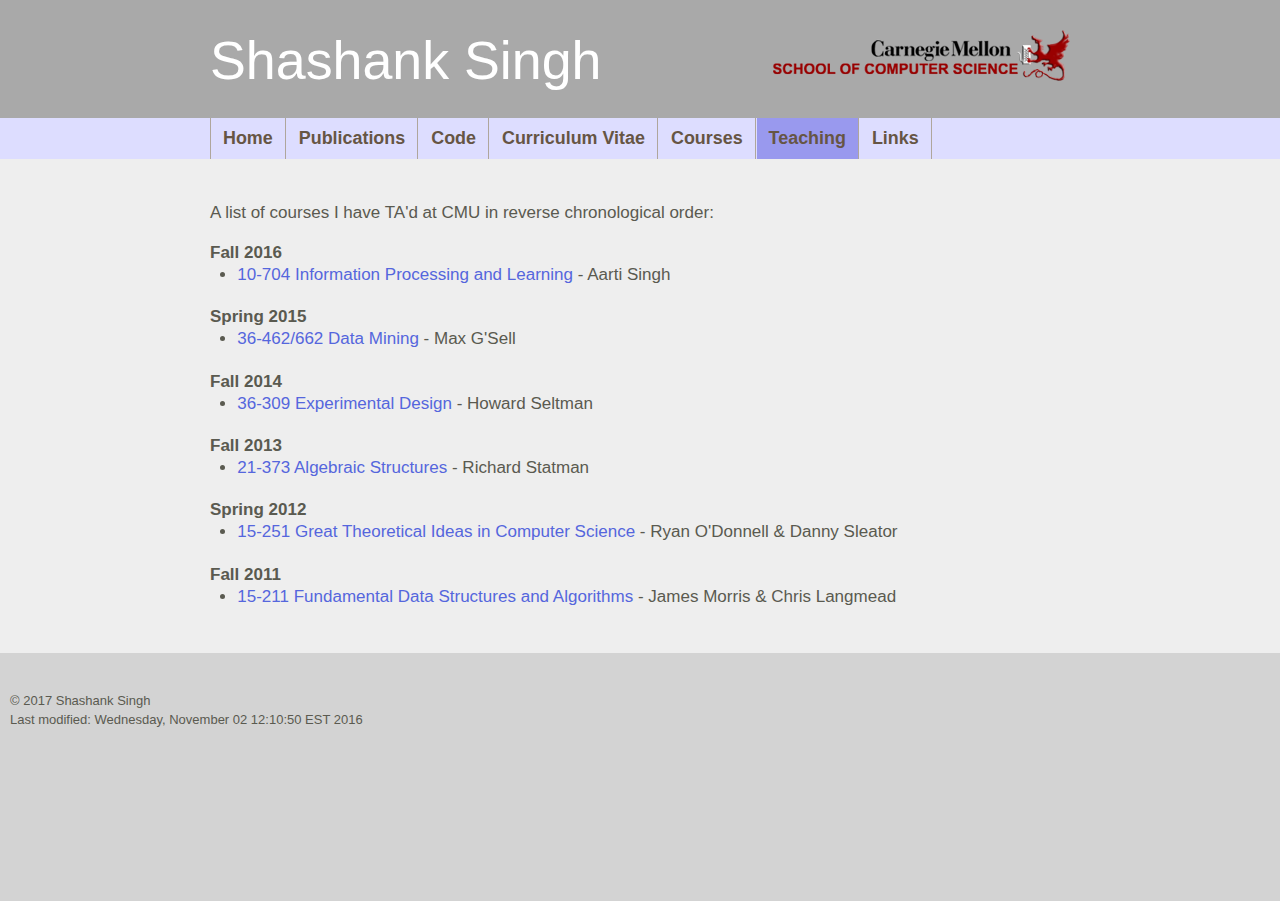
<file: ~sss1/teaching.html>
<!DOCTYPE html PUBLIC "-//W3C//DTD XHTML 1.0 Transitional//EN" "http://www.w3.org/TR/xhtml1/DTD/xhtml1-transitional.dtd">
<html xmlns="http://www.w3.org/1999/xhtml" dir="ltr" xml:lang="en" lang="en">

<head>
<meta http-equiv="content-type" content="text/html; charset=UTF-8"/>
<meta name="description" content="homepage"/>
<meta name="keywords" content="homepage" />
<meta name="author" content="S. Singh" />
<link rel="stylesheet" type="text/css" href="style/style.css" media="screen" />
<title>Shashank Singh</title>
</head>

<body>

<!-- ------------------------  header  ------------------------ -->

<div id="header">
   <div class="center_wrapper">
      <div id="site_title">
      <br>
         <h1><a href="http://www.contrib.andrew.cmu.edu/~sss1/">Shashank Singh</a> <img align=right src="images/SCSbar.png"></h1> 
      </div>
   </div>
</div>

<!-- ------------------------  navigation  ------------------------ -->

<div id="navigation">
    <div class="center_wrapper">
        <ul>
                <li><a href="index.html" title="About Shashank">Home</a></li>
                <li><a href="publications.html" title="Research Publications">Publications</a></li>
                <li><a href="code.html" title="Project Code">Code</a></li>
                <li><a href="CV.pdf" title="My CV (click for PDF)">Curriculum Vitae</a></li>
                <li><a href="courses.html" title="Courses I've taken">Courses</a></li>
                <li class="current_page_item"><a href="teaching.html" title="Courses I've helped teach">Teaching</a></li>
                <li><a href="links.html"
                    title="Some things I find interesting">Links</a></li>
        </ul>

        <div style="clear:both"></div>

        </div>
</div>

<!-- ------------------------  main body  ------------------------ -->

<div id="main_wrapper">
    <div class="center_wrapper">
      <div id="main">

    <br>
    A list of courses I have TA'd at CMU in reverse chronological order:<br>
    <br>
    <b>Fall 2016</b>
    <ul>
        <li><a href="http://www.cs.cmu.edu/~aarti/Class/10704_Fall16">10-704 Information Processing and Learning</a> - Aarti Singh</li>
    </ul>
    <b>Spring 2015</b>
    <ul>
        <li><a href="http://www.stat.cmu.edu/~mgsell/datamining/">36-462/662 Data Mining</a> - Max G'Sell</li>
    </ul>
    <b>Fall 2014</b>
    <ul>
        <li><a href="http://www.stat.cmu.edu/~hseltman/309/">36-309 Experimental Design</a> - Howard Seltman</li>
    </ul>
    <b>Fall 2013</b>
    <ul>
        <li><a href="http://www.math.cmu.edu/undergraduate/crs/21373.htm">21-373 Algebraic Structures</a> - Richard Statman</li>
    </ul>
    <b>Spring 2012</b>
    <ul>
        <li><a href="http://www.cs.cmu.edu/~15251/">15-251 Great Theoretical Ideas in Computer Science</a> - Ryan O'Donnell & Danny Sleator</li>
    </ul>
    <b>Fall 2011</b>
    <ul>
        <li><a href="http://www.cs.cmu.edu/~211/info/">15-211 Fundamental Data Structures and Algorithms</a> - James Morris & Chris Langmead</li>
    </ul>
  </div>
</div>
</div>

<!-- ------------ footer ------------ -->

<div id="footer">
  <div class="left">
        &copy; 2017 Shashank Singh

    <p><!-- hhmts start -->
Last modified: Wednesday, November 02 12:10:50 EST 2016
<!-- hhmts end --></p>
   </div>
</div>
<!-- Start of Google Analytics Code -->
<script>
  (function(i,s,o,g,r,a,m){i['GoogleAnalyticsObject']=r;i[r]=i[r]||function(){
    (i[r].q=i[r].q||[]).push(arguments)},i[r].l=1*new Date();a=s.createElement(o),
      m=s.getElementsByTagName(o)[0];a.async=1;a.src=g;m.parentNode.insertBefore(a,m)
        })(window,document,'script','//www.google-analytics.com/analytics.js','ga');

  ga('create', 'UA-54783645-1', 'auto');
    ga('send', 'pageview');

</script>
<!-- End of Google Analytics Code -->
</body>
</html>
</file>
<file: style/style.css>
/*Time-stamp: <2012-08-29 14:35:04 sutner>

html style for homepage

one column, centered 

pilfered from Klaus Sutner,( www.cs.cmu.edu/~sutner/)
in turn pilfered from numerous sources
*/


/* reset (http://meyerweb.com/eric/tools/css/reset/) --------------------------- */

html, body, div, span, applet, object, iframe, h1, h2, h3, h4, h5, h6,
p, blockquote, pre, a, abbr, acronym, address, big, cite, code, del,
dfn, em, font, img, ins, kbd, q, s, samp, small, strike, strong, sub,
sup, tt, var, b, u, i, center, dl, dt, dd, ol, ul, li, fieldset, form,
label, legend, table, caption, tbody, tfoot, thead, tr, th, td {
    margin: 0;
    padding: 0;
    border: 0;
    outline: 0;
    font-size: 100%;
    vertical-align: baseline;
    background: transparent;
}
body {
    line-height: 1;
}
ol, ul {
    list-style: none;
}
blockquote, q {
    quotes: none;
}
blockquote:before, blockquote:after,
q:before, q:after {
    content: '';
    content: none;
}

/* remember to define focus styles! */
:focus {
    outline: 0;
}

/* remember to highlight inserts somehow! */
ins {
    text-decoration: none;
}
del {
    text-decoration: line-through;
}

/* tables still need 'cellspacing="0"' in the markup */
table {
    border-collapse: collapse;
    border-spacing: 0;
}



/* basics ------------------------------------------------------------------- */

html {
    font-size: 80.0%; 
    height: 100%;
}

/*'Bitstream Vera Sans' only good for Linux */
/* font-family: 'Bitstream Vera Sans',Verdana,sans; */


body {
    background: #D3D3D3;
    color: #5A5A50;
    font: normal 1.4em Georgia,sans-serif;  
    height: 100%;
    padding-bottom: 1px; 
}



p {
    line-height: 1.4em;
    padding: 0.2em 0 1.2em;
}



h1 {font: normal 3em Georgia,sans-serif;}
h2 {font: normal 2.2em Georgia,sans-serif;}
h3 {font: normal 2em Georgia,sans-serif;}
h4 {font: normal 1.8em Georgia,sans-serif;}
h5 {font: normal 1.6em Georgia,sans-serif;}
h6 {font: bold 1.2em Georgia,sans-serif;}

h1,h2,h3,h4,h5,h6 {margin-bottom: 0.2em;}


code {
    font-family:  courier,courier-new,fixed;
/*  white-space: pre; */
}


a {
        color: #5566dd;
    text-decoration: none;
}

a:hover {
    color: red;
}


/* page layout --------------------------------------------------------------- */


/* top stuff ----------------------------------------------------------------- */

#header {
    background: #A9A9A9; 
    padding-top: 8px;
}


#site_title {
    color: #998;
    padding: 0 0 16px;
}

#site_title a {
    color: #FFF;
    text-decoration: none;
}

#site_title a:hover {color: #FFB;}

#site_title h1 span {color: #CCB;}


/* navigation --------------------------------------------------------------- */

#navigation ul, #navigation li {display: inline;}

#navigation li {display: inline;}

#navigation, #navigation a {background: #ddddff; }

#navigation a {
    border-right: 1px solid #AFA69C;
    color: #654;
    float: left;
    font: bold 1em Georgia,Tahoma,sans-serif;
    margin-right: 1px;
    padding: 10px 12px;
    text-align: center;
    text-decoration: none;
}

#navigation li:first-child a {border-left: 1px solid #AFA69C;}

#navigation a:hover {
    background-position: 0 -294px;
    color: red;
}

#navigation li.current_page_item a {
    background-position: 0 -294px;
    background: #9999ee;
}


/* main body --------------------------------------------------------------- */

#main_wrapper {
    background: #EEEEEE;
    line-height: 1.4em;
    padding: 24px 0;
}

.center_wrapper {
    margin: 0 auto;
    width: 860px;
}

#main {
    font: normal 0.95em Verdana,sans-serif;
    width: 840px;
}

#main ol, #main ul {margin: 0 0 1.2em 1.6em;}
#main ul li {list-style: disc;}
#main ol li {list-style: decimal;}
#main li {padding: 2px 0;}

/* footer --------------------------------------------------------------- */
#footer {
    background: %D3D3D3;
    text-align: left
    color: #229922;
    font-size: small;
/*  border-top: 1px solid #cccccc; */
    margin-top: 40px;
    margin-left: 10px;
}


#footer a {color: #BBA;}

#footer .right, #footer .right a {
    color: #777;
    text-decoration: none;
}
#footer a:hover {color: #CCB;}




/* images ------------------------------------------------------------------- */

img.bordered {
    background-color: #FFF;
    border: 2px solid #DDD;
    padding: 3px;
}

img.left {margin: 0 15px 12px 0;}
img.right {margin: 0 0 15px 12px;}


/* tables ------------------------------------------------------------------- */

table.data_table {
    border: 3px solid #FFFFE0;
    margin-bottom: 2em;
    width: 100%;
}
table.data_table th {
    background: #EEEEEE; 
    border: 1px solid #FFFFE0; 
    color: #555;
    text-align: left;
}
table.data_table tr {border-bottom: 1px solid #DDD;}
table.data_table td, table th {padding: 10px;}
table.data_table td {
    background: #EEEEEE; 
    border: 1px solid #FFFFE0;
}


/* lists ------------------------------------------------------------------- */

dl {margin-bottom: 2em;}
dt,dd {padding: 8px 10px;}
dt {
    background: #EEEEEE; 
    border-bottom: 1px solid #CCB;
    color: #555;
    font-weight: bold;
}
dd {
    background: #EEEEEE;
    border-bottom: 1px solid #DDC;
    padding-left: 16px;
}


/* miscellany --------------------------------------------------------------- */


.hline {
    background: #D6D6C6;
    clear: both;
    color: #FFE;
    display: block;
    font-size: 0;
    height: 2px;
    line-height: 0;
    margin: 12px 0 24px;
}


.notice {
    border: 1px solid #DDD;
    margin-bottom: 1em;
    padding: 0.6em 0.8em;
    background: #FFF6BF; 
    color: #514721; 
    border-color: #FFD324;
}
.notice a {color: #514721;}


/* eof */
</file>
<file: ~sss1/style/style.css>
/*Time-stamp: <2012-08-29 14:35:04 sutner>

html style for homepage

one column, centered 

pilfered from Klaus Sutner,( www.cs.cmu.edu/~sutner/)
in turn pilfered from numerous sources
*/


/* reset (http://meyerweb.com/eric/tools/css/reset/) --------------------------- */

html, body, div, span, applet, object, iframe, h1, h2, h3, h4, h5, h6,
p, blockquote, pre, a, abbr, acronym, address, big, cite, code, del,
dfn, em, font, img, ins, kbd, q, s, samp, small, strike, strong, sub,
sup, tt, var, b, u, i, center, dl, dt, dd, ol, ul, li, fieldset, form,
label, legend, table, caption, tbody, tfoot, thead, tr, th, td {
    margin: 0;
    padding: 0;
    border: 0;
    outline: 0;
    font-size: 100%;
    vertical-align: baseline;
    background: transparent;
}
body {
    line-height: 1;
}
ol, ul {
    list-style: none;
}
blockquote, q {
    quotes: none;
}
blockquote:before, blockquote:after,
q:before, q:after {
    content: '';
    content: none;
}

/* remember to define focus styles! */
:focus {
    outline: 0;
}

/* remember to highlight inserts somehow! */
ins {
    text-decoration: none;
}
del {
    text-decoration: line-through;
}

/* tables still need 'cellspacing="0"' in the markup */
table {
    border-collapse: collapse;
    border-spacing: 0;
}



/* basics ------------------------------------------------------------------- */

html {
    font-size: 80.0%; 
    height: 100%;
}

/*'Bitstream Vera Sans' only good for Linux */
/* font-family: 'Bitstream Vera Sans',Verdana,sans; */


body {
    background: #D3D3D3;
    color: #5A5A50;
    font: normal 1.4em Georgia,sans-serif;  
    height: 100%;
    padding-bottom: 1px; 
}



p {
    line-height: 1.4em;
    padding: 0.2em 0 1.2em;
}



h1 {font: normal 3em Georgia,sans-serif;}
h2 {font: normal 2.2em Georgia,sans-serif;}
h3 {font: normal 2em Georgia,sans-serif;}
h4 {font: normal 1.8em Georgia,sans-serif;}
h5 {font: normal 1.6em Georgia,sans-serif;}
h6 {font: bold 1.2em Georgia,sans-serif;}

h1,h2,h3,h4,h5,h6 {margin-bottom: 0.2em;}


code {
    font-family:  courier,courier-new,fixed;
/*  white-space: pre; */
}


a {
        color: #5566dd;
    text-decoration: none;
}

a:hover {
    color: red;
}


/* page layout --------------------------------------------------------------- */


/* top stuff ----------------------------------------------------------------- */

#header {
    background: #A9A9A9; 
    padding-top: 8px;
}


#site_title {
    color: #998;
    padding: 0 0 16px;
}

#site_title a {
    color: #FFF;
    text-decoration: none;
}

#site_title a:hover {color: #FFB;}

#site_title h1 span {color: #CCB;}


/* navigation --------------------------------------------------------------- */

#navigation ul, #navigation li {display: inline;}

#navigation li {display: inline;}

#navigation, #navigation a {background: #ddddff; }

#navigation a {
    border-right: 1px solid #AFA69C;
    color: #654;
    float: left;
    font: bold 1em Georgia,Tahoma,sans-serif;
    margin-right: 1px;
    padding: 10px 12px;
    text-align: center;
    text-decoration: none;
}

#navigation li:first-child a {border-left: 1px solid #AFA69C;}

#navigation a:hover {
    background-position: 0 -294px;
    color: red;
}

#navigation li.current_page_item a {
    background-position: 0 -294px;
    background: #9999ee;
}


/* main body --------------------------------------------------------------- */

#main_wrapper {
    background: #EEEEEE;
    line-height: 1.4em;
    padding: 24px 0;
}

.center_wrapper {
    margin: 0 auto;
    width: 860px;
}

#main {
    font: normal 0.95em Verdana,sans-serif;
    width: 840px;
}

#main ol, #main ul {margin: 0 0 1.2em 1.6em;}
#main ul li {list-style: disc;}
#main ol li {list-style: decimal;}
#main li {padding: 2px 0;}

/* footer --------------------------------------------------------------- */
#footer {
    background: %D3D3D3;
    text-align: left
    color: #229922;
    font-size: small;
/*  border-top: 1px solid #cccccc; */
    margin-top: 40px;
    margin-left: 10px;
}


#footer a {color: #BBA;}

#footer .right, #footer .right a {
    color: #777;
    text-decoration: none;
}
#footer a:hover {color: #CCB;}




/* images ------------------------------------------------------------------- */

img.bordered {
    background-color: #FFF;
    border: 2px solid #DDD;
    padding: 3px;
}

img.left {margin: 0 15px 12px 0;}
img.right {margin: 0 0 15px 12px;}


/* tables ------------------------------------------------------------------- */

table.data_table {
    border: 3px solid #FFFFE0;
    margin-bottom: 2em;
    width: 100%;
}
table.data_table th {
    background: #EEEEEE; 
    border: 1px solid #FFFFE0; 
    color: #555;
    text-align: left;
}
table.data_table tr {border-bottom: 1px solid #DDD;}
table.data_table td, table th {padding: 10px;}
table.data_table td {
    background: #EEEEEE; 
    border: 1px solid #FFFFE0;
}


/* lists ------------------------------------------------------------------- */

dl {margin-bottom: 2em;}
dt,dd {padding: 8px 10px;}
dt {
    background: #EEEEEE; 
    border-bottom: 1px solid #CCB;
    color: #555;
    font-weight: bold;
}
dd {
    background: #EEEEEE;
    border-bottom: 1px solid #DDC;
    padding-left: 16px;
}


/* miscellany --------------------------------------------------------------- */


.hline {
    background: #D6D6C6;
    clear: both;
    color: #FFE;
    display: block;
    font-size: 0;
    height: 2px;
    line-height: 0;
    margin: 12px 0 24px;
}


.notice {
    border: 1px solid #DDD;
    margin-bottom: 1em;
    padding: 0.6em 0.8em;
    background: #FFF6BF; 
    color: #514721; 
    border-color: #FFD324;
}
.notice a {color: #514721;}


/* eof */
</file>
